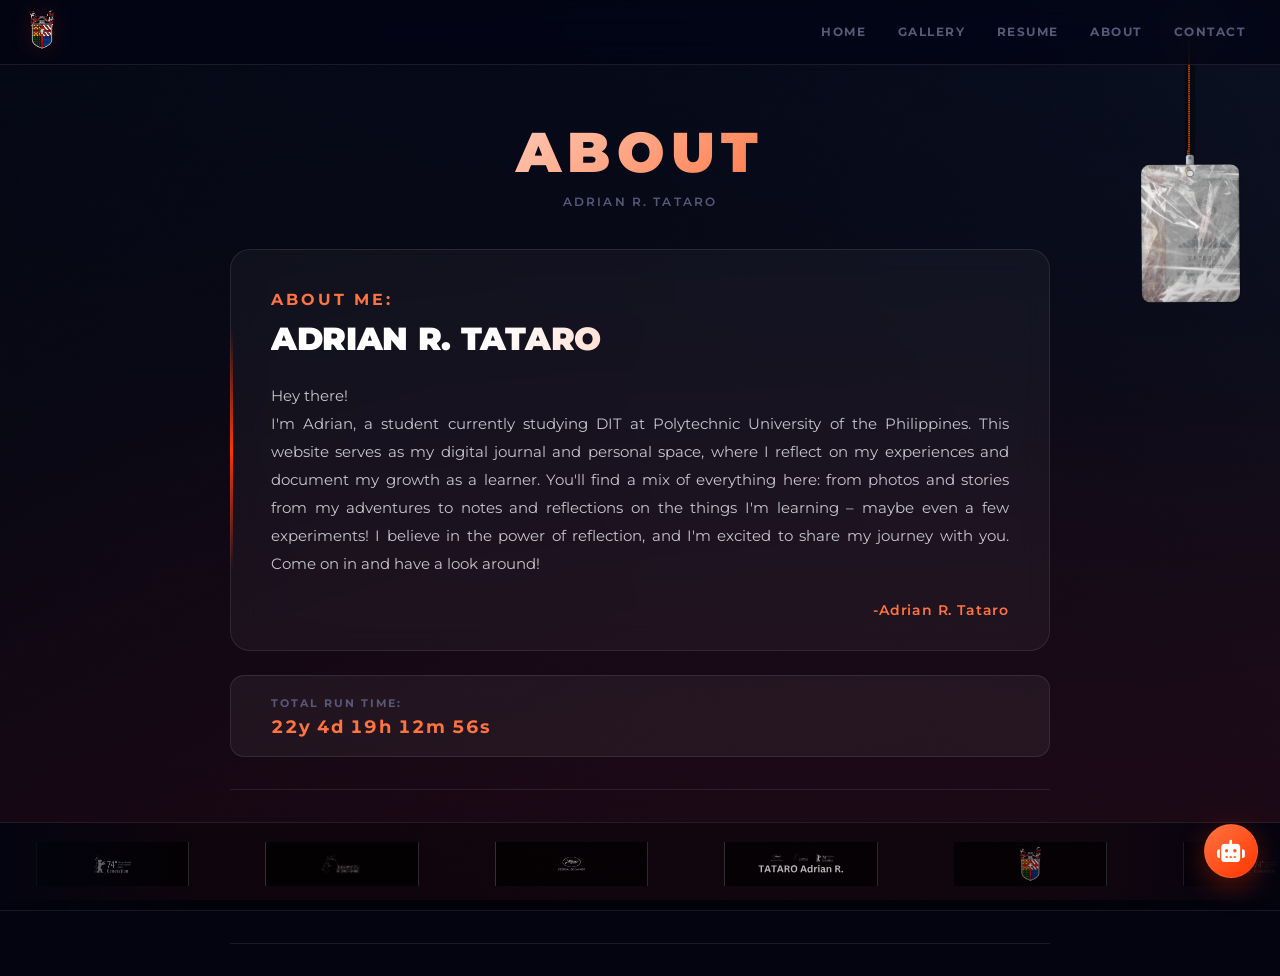
<file: about.html>
<!DOCTYPE html>
<html lang="en">
<head>
    <meta charset="UTF-8">
    <meta name="viewport" content="width=device-width, initial-scale=1.0">
    <title>Adrian R. Tataro</title>
    <link rel="icon" type="image/x-icon" href="assets/logo.svg">
    <link rel="stylesheet" href="about.css">
    <link rel="stylesheet" href="ai-assistant.css">
    <link rel="stylesheet" href="site-enhancements.css">
    <link rel="stylesheet" href="https://cdnjs.cloudflare.com/ajax/libs/font-awesome/6.6.0/css/all.min.css" integrity="sha512-Kc323vGBEqzTmouAECnVceyQqyqdsSiqLQISBL29aUW4U/M7pSPA/gEUZQqv1cwx4OnYxTxve5UMg5GT6L4JJg==" crossorigin="anonymous" referrerpolicy="no-referrer" />
    <link href="https://fonts.googleapis.com/css2?family=Montserrat:wght@400;500&display=swap" rel="stylesheet">
</head>
<body>
    <div id="site-splash" aria-hidden="true">
        <img src="assets/logo.svg" alt="" class="splash-logo">
        <div class="splash-spinner"></div>
        <span class="splash-label">Loading</span>
    </div>

    <div class="banner">
        <div class="navbar">
            <nav>
                <div class="box" id="box1">
                    <a href="https://www.facebook.com/DepedTayoTaytaySeniorHS.342569?mibextid=ZbWKwL">
                        <img src="assets/logo.svg" class="logo" id="box1">
                    </a>
                </div>
                 
                <div class="openMenu"><i class="fa fa-bars"></i></div>
                <ul class="mainMenu">
                    <li><a href="index.html">HOME</a></li>
                    <li><a href="gallery.html">GALLERY</a></li> 
                    <li><a href="resume.html">RESUME</a></li>
                    <li><a href="about.html">ABOUT</a></li>
                    <li><a href="contact.html">CONTACT</a></li>
                    <div class="closeMenu"><i class="fa fa-times"></i></div>
                    <span class="icons">
                        <a href="https://www.facebook.com/share/1AsnCJMEmv/"><i class="fab fa-facebook"></i></a>
                        <a href="https://www.instagram.com/itzzianrt?igsh=MW01MHlsNHFwZWdldg=="><i class="fab fa-instagram"></i></a>
                        <a href="https://bsky.app/profile/ianrem.bsky.social"><i class="fa-brands fa-bluesky"></i></a>
                        <a href="https://10dumplings.carrd.co/"><i class="fa-solid fa-link"></i></a>
                        <a href="https://m.imdb.com/user/ur212800092/?ref_=ext_shr_lnk"><i class="fa-brands fa-imdb"></i></a>
                    </span>
                </ul>
            </nav>
        </div>


 <!-- LANYARD ID CARD - START -->
    <div id="lanyard-float">
        <canvas id="lanyard"></canvas>
    </div>
    <!-- LANYARD ID CARD - END -->




        <div class="content">
            <h1>ABOUT</h1>
            <p>ADRIAN R. TATARO</p>
        </div>
    
        <div class="abouti">
            <h1>ABOUT ME:</h1>
            <h2>ADRIAN R. TATARO</h2>
            <h3>
                Hey there! <br>I'm Adrian, a student currently studying DIT at Polytechnic University of the Philippines. This website serves as my digital journal and personal space, where I reflect on my experiences and document my growth as a learner. You'll find a mix of everything here: from photos and stories from my adventures to notes and reflections on the things I'm learning – maybe even a few experiments! I believe in the power of reflection, and I'm excited to share my journey with you. Come on in and have a look around!
            </h3>
            <h6>-Adrian R. Tataro</h6>    
        </div>

        <!-- Total run time since creation (set start date in data-start) -->
                <div class="runtime">
                        <h4>Total run time:</h4>
                        <p id="runTime" data-start="2004-11-30T00:00:00Z">Calculating...</p>
                        <!-- Inline fallback: compute and display elapsed time immediately in case external JS is delayed or blocked -->
                        <script>
                        (function(){
                            try{
                                const el = document.getElementById('runTime');
                                if(!el) return;
                                // Mark that inline script is managing the runtime so external script won't start another interval
                                window.__runTimeManaged = true;
                                const raw = (el.getAttribute('data-start')||'2020-01-01T00:00:00Z').trim();
                                let start = new Date(raw);
                                if (isNaN(start)) {
                                    if (/^\d{4}-\d{2}$/.test(raw)) start = new Date(raw + '-01T00:00:00Z');
                                    else if (/^\d{4}$/.test(raw)) start = new Date(raw + '-01-01T00:00:00Z');
                                }
                                if (isNaN(start)) return;

                                function computeParts(start, now){
                                    let years = now.getFullYear() - start.getFullYear();
                                    const anniv = new Date(start);
                                    anniv.setFullYear(start.getFullYear() + years);
                                    if (anniv > now) {
                                        years--;
                                        anniv.setFullYear(start.getFullYear() + years);
                                    }
                                    const msSinceAnniv = now - anniv;
                                    const days = Math.floor(msSinceAnniv / (24*3600*1000));
                                    let rem = msSinceAnniv - days * 24*3600*1000;
                                    const hours = Math.floor(rem / (3600*1000)); rem -= hours * 3600*1000;
                                    const minutes = Math.floor(rem / (60*1000)); rem -= minutes * 60*1000;
                                    const seconds = Math.floor(rem / 1000);
                                    return { years, days, hours, minutes, seconds };
                                }

                                function formatParts(p){
                                    const parts = [];
                                    if (p.years) parts.push(p.years + 'y');
                                    if (p.days || p.years) parts.push(p.days + 'd');
                                    parts.push(String(p.hours).padStart(2,'0') + 'h');
                                    parts.push(String(p.minutes).padStart(2,'0') + 'm');
                                    parts.push(String(p.seconds).padStart(2,'0') + 's');
                                    return parts.join(' ');
                                }

                                function tick(){
                                    const now = new Date();
                                    const p = computeParts(start, now);
                                    el.textContent = formatParts(p);
                                }

                                tick();
                                // update every second
                                window.__runTimeInterval = window.__runTimeInterval || setInterval(tick, 1000);
                            }catch(e){/* noop */}
                        })();
                        </script>
        
                </div>
    
        <hr>
    







        <div class="logos">
            <div class="logos-slide">
                <img src="assets/13.svg" alt="Logo 1" />
                <img src="assets/14.svg" alt="Logo 2" />
                <img src="assets/15.svg" alt="Logo 3" />
                <img src="assets/16.svg" alt="Logo 4" />
                <img src="assets/17.svg" alt="Logo 5" />
            </div>
            <div class="logos-slide">
                <img src="assets/13.svg" alt="Logo 1" />
                <img src="assets/14.svg" alt="Logo 2" />
                <img src="assets/15.svg" alt="Logo 3" />
                <img src="assets/16.svg" alt="Logo 4" />
                <img src="assets/17.svg" alt="Logo 5" />
            </div>
        </div>
        <hr>
    </div>

   

    <!-- AIDI Site Assistant - START -->
    <div id="ai-assistant">
        <button id="ai-assistant-toggle" aria-label="Open site assistant">
            <i class="fa-solid fa-robot"></i>
        </button>

        <div id="ai-assistant-popup" aria-label="AI assistant chat" role="dialog" aria-modal="false">
            <div class="ai-assistant-header">
                <span class="ai-assistant-title">AIDI Site Assistant</span>
                <button id="ai-assistant-close" class="ai-assistant-close" aria-label="Close site assistant">&times;</button>
            </div>
            <div class="ai-assistant-body">
                <div id="ai-assistant-response" class="ai-assistant-response"></div>
                <div class="ai-assistant-input-row">
                    <input type="text" id="ai-assistant-input" placeholder="Ask about this site...">
                    <button id="ai-assistant-send">Send</button>
                </div>
                <div class="ai-assistant-hints">
                    <span>Ask about sections, projects, or contact info.</span>
                    <span>© Adrian R. Tataro</span>
                </div>
            </div>
        </div>
    </div>
    <!-- AIDI Site Assistant - END -->

    <button type="button" id="scroll-top-btn" aria-label="Scroll back to top">
        <i class="fa-solid fa-arrow-up" aria-hidden="true"></i>
    </button>

    <style>
      /* Full-viewport fixed overlay — transparent, never blocks clicks
         unless the cursor is actually over the card (toggled by JS).
         z-index 8: scrolls with page via JS opacity trick, sits below
         navbar (9999) and mobile menu drawer (10). */
      #lanyard-float {
        position: fixed;
        inset: 0;
        width: 100vw;
        height: 100vh;
        pointer-events: none;
        z-index: 8;
        overflow: hidden;
      }
      /* Canvas fills the whole container */
      #lanyard-float canvas#lanyard {
        display: block;
        width: 100%;
        height: 100%;
        touch-action: none;
        cursor: default;
        pointer-events: none; /* JS enables this only while card is hovered/dragged */
      }
      #lanyard-float canvas#lanyard.card-hover {
        cursor: grab;
        pointer-events: all;
      }
      #lanyard-float canvas#lanyard.dragging {
        cursor: grabbing;
        pointer-events: all;
      }
      /* Hide the lanyard when mobile menu is open */
      body.menu-open #lanyard-float {
        display: none;
      }
    </style>

    <script>
    (() => {
      const canvas = document.getElementById('lanyard');
      const ctx = canvas.getContext('2d');

      const ID_PHOTO_SRC = 'assets/id.png';
      const STRAP_SRC    = 'assets/lace.png';

      const assets = { idPhoto: null, strap: null };

      function preloadAsset(src, key) {
        if (!src) return;
        const img = new Image();
        img.onload = () => { assets[key] = img; };
        img.onerror = () => { console.warn(`[lanyard] Couldn't load "${src}" for "${key}"`); };
        img.src = src;
      }
      preloadAsset(ID_PHOTO_SRC, 'idPhoto');
      preloadAsset(STRAP_SRC, 'strap');

      // Canvas sizing — full viewport
      let VW, VH, DPR;

      function resize() {
        DPR = Math.min(window.devicePixelRatio || 1, 2);
        VW = window.innerWidth;
        VH = window.innerHeight;
        canvas.width  = VW * DPR;
        canvas.height = VH * DPR;
        canvas.style.width  = VW + 'px';
        canvas.style.height = VH + 'px';
        ctx.setTransform(DPR, 0, 0, DPR, 0, 0);
        if (VW && VH) updateAnchor(); // guard: only after VW/VH are set
      }

      // Physics constants
      const SEGMENTS = 10;
      const SEG_LEN  = 16;
      const GRAVITY  = 1200;
      const DAMPING  = 0.985;
      const CONSTRAINT_ITERS = 8;
      const CARD_W = 120;
      const CARD_H = 168;
      const scale  = 0.82;

      // Anchor position — right side of navbar, adjusted for scroll.
      // The strap appears to hang from the navbar's right edge.
      const ANCHOR_RIGHT_OFFSET = 90; // px from right edge of viewport
      const NAVBAR_H = 64;            // matches about.css nav height
      const anchor = { x: 0, y: 0 };

      function updateAnchor() {
        anchor.x = VW - ANCHOR_RIGHT_OFFSET;
        // When page is scrolled past navbar, move anchor off-screen top
        // so the whole rig disappears naturally.
        anchor.y = NAVBAR_H / 2 - window.scrollY;
      }

      window.addEventListener('scroll', updateAnchor, { passive: true });
      window.addEventListener('resize', () => { resize(); resetRig(); });

      let points = [];
      function resetRig() {
        updateAnchor();
        points = [];
        for (let i = 0; i <= SEGMENTS; i++) {
          const y = anchor.y + i * SEG_LEN * scale;
          points.push({ x: anchor.x, y, oldX: anchor.x, oldY: y, pinned: i === 0 });
        }
      }

      const card = { angle: 0, angVel: 0, angAccel: 0, swayPhase: Math.random() * Math.PI * 2 };

      let dragging = false, dragOffsetX = 0, dragOffsetY = 0;
      let pointer = { x: 0, y: 0 }, lastPointer = { x: 0, y: 0 }, pointerVel = { x: 0, y: 0 };

      function getCardCenter() {
        const tip = points[points.length - 1];
        const halfH = (CARD_H * scale) / 2;
        return { x: tip.x + Math.sin(card.angle) * halfH, y: tip.y + Math.cos(card.angle) * halfH };
      }
      function hitTestCard(px, py) {
        const c = getCardCenter();
        const cos = Math.cos(-card.angle), sin = Math.sin(-card.angle);
        const dx = px - c.x, dy = py - c.y;
        const localX = dx * cos - dy * sin, localY = dx * sin + dy * cos;
        const hw = (CARD_W * scale) / 2, hh = (CARD_H * scale) / 2;
        return Math.abs(localX) <= hw && Math.abs(localY) <= hh;
      }
      function setPointer(clientX, clientY) {
        // Canvas fills the full viewport so client coords == canvas coords
        pointer.x = clientX;
        pointer.y = clientY;
      }
      function onDown(clientX, clientY) {
        setPointer(clientX, clientY);
        if (hitTestCard(pointer.x, pointer.y)) {
          dragging = true;
          const tip = points[points.length - 1];
          dragOffsetX = pointer.x - tip.x;
          dragOffsetY = pointer.y - tip.y;
          canvas.classList.add('dragging');
          lastPointer.x = pointer.x; lastPointer.y = pointer.y;
        }
      }
      function onMove(clientX, clientY) {
        lastPointer.x = pointer.x; lastPointer.y = pointer.y;
        setPointer(clientX, clientY);
        pointerVel.x = pointer.x - lastPointer.x;
        pointerVel.y = pointer.y - lastPointer.y;
      }
      function onUp() {
        if (dragging) {
          dragging = false;
          canvas.classList.remove('dragging');
          const tip = points[points.length - 1];
          tip.oldX = tip.x - pointerVel.x * 0.9;
          tip.oldY = tip.y - pointerVel.y * 0.9;
        }
      }

      canvas.addEventListener('mousedown', (e) => onDown(e.clientX, e.clientY));
      window.addEventListener('mousemove', (e) => onMove(e.clientX, e.clientY));
      window.addEventListener('mouseup', onUp);
      canvas.addEventListener('touchstart', (e) => {
        const t = e.touches[0]; onDown(t.clientX, t.clientY);
        if (dragging) e.preventDefault();
      }, { passive: false });
      window.addEventListener('touchmove', (e) => {
        const t = e.touches[0]; onMove(t.clientX, t.clientY);
        if (dragging) e.preventDefault();
      }, { passive: false });
      window.addEventListener('touchend', onUp);
      // Smart pointer-events: only "catch" events when hovering the card
      window.addEventListener('mousemove', (e) => {
        if (dragging) return;
        const over = hitTestCard(e.clientX, e.clientY);
        canvas.classList.toggle('card-hover', over);
      });

      // Hide lanyard when mobile menu opens (script.js adds .is-open)
      const mainMenu = document.querySelector('.mainMenu');
      if (mainMenu) {
        const menuObserver = new MutationObserver(() => {
          document.body.classList.toggle('menu-open', mainMenu.classList.contains('is-open'));
        });
        menuObserver.observe(mainMenu, { attributes: true, attributeFilter: ['class'] });
      }

      // Physics
      function stepRope(dt) {
        for (let i = 0; i < points.length; i++) {
          const p = points[i];
          if (p.pinned) { p.x = anchor.x; p.y = anchor.y; continue; }
          const vx = (p.x - p.oldX) * DAMPING;
          const vy = (p.y - p.oldY) * DAMPING;
          const nx = p.x + vx, ny = p.y + vy + GRAVITY * dt * dt;
          p.oldX = p.x; p.oldY = p.y; p.x = nx; p.y = ny;
        }
        if (dragging) {
          const tip = points[points.length - 1];
          tip.oldX = tip.x; tip.oldY = tip.y;
          tip.x = pointer.x - dragOffsetX; tip.y = pointer.y - dragOffsetY;
        }
        const restLen = SEG_LEN * scale;
        for (let iter = 0; iter < CONSTRAINT_ITERS; iter++) {
          for (let i = 0; i < points.length - 1; i++) {
            const a = points[i], b = points[i + 1];
            const dx = b.x - a.x, dy = b.y - a.y;
            const dist = Math.sqrt(dx * dx + dy * dy) || 0.0001;
            const diff = (dist - restLen) / dist;
            const bIsTip = i + 1 === points.length - 1;
            const bFree = !(bIsTip && dragging);
            if (a.pinned && bFree) { b.x -= dx * diff; b.y -= dy * diff; }
            else if (!a.pinned && bIsTip && dragging) { a.x += dx * diff; a.y += dy * diff; }
            else if (!a.pinned && bFree) {
              a.x += dx * diff * 0.5; a.y += dy * diff * 0.5;
              b.x -= dx * diff * 0.5; b.y -= dy * diff * 0.5;
            }
          }
          points[0].x = anchor.x; points[0].y = anchor.y;
        }
      }

      function stepCard(dt) {
        const tip = points[points.length - 1], prevTip = points[points.length - 2];
        let targetAngle = Math.atan2(tip.x - prevTip.x, tip.y - prevTip.y);
        if (!dragging) { card.swayPhase += dt * 0.6; targetAngle += Math.sin(card.swayPhase) * 0.02; }
        else { targetAngle += pointerVel.x * 0.01; }
        const k = 90, d = 10;
        let diff = targetAngle - card.angle;
        while (diff > Math.PI) diff -= Math.PI * 2;
        while (diff < -Math.PI) diff += Math.PI * 2;
        card.angAccel = k * diff - d * card.angVel;
        card.angVel += card.angAccel * dt;
        card.angle += card.angVel * dt;
      }

      function catmullRomPoint(p0, p1, p2, p3, t) {
        const t2 = t * t, t3 = t2 * t;
        const x = 0.5 * ((2 * p1.x) + (-p0.x + p2.x) * t + (2 * p0.x - 5 * p1.x + 4 * p2.x - p3.x) * t2 + (-p0.x + 3 * p1.x - 3 * p2.x + p3.x) * t3);
        const y = 0.5 * ((2 * p1.y) + (-p0.y + p2.y) * t + (2 * p0.y - 5 * p1.y + 4 * p2.y - p3.y) * t2 + (-p0.y + 3 * p1.y - 3 * p2.y + p3.y) * t3);
        return { x, y };
      }
      function smoothRopePath() {
        const pts = points, out = [], STEPS = 6;
        for (let i = 0; i < pts.length - 1; i++) {
          const p0 = pts[Math.max(0, i - 1)], p1 = pts[i];
          const p2 = pts[i + 1], p3 = pts[Math.min(pts.length - 1, i + 2)];
          for (let s = 0; s < STEPS; s++) out.push(catmullRomPoint(p0, p1, p2, p3, s / STEPS));
        }
        out.push(pts[pts.length - 1]);
        return out;
      }

      function drawBand() {
        const path = smoothRopePath();
        const bandWidth = 10 * scale;
        ctx.save();
        ctx.lineJoin = 'round'; ctx.lineCap = 'round';
        ctx.beginPath();
        ctx.moveTo(path[0].x, path[0].y + 2);
        for (let i = 1; i < path.length; i++) ctx.lineTo(path[i].x, path[i].y + 2);
        ctx.strokeStyle = 'rgba(0,0,0,0.35)'; ctx.lineWidth = bandWidth + 2; ctx.stroke();

        if (assets.strap) {
          ctx.save();
          ctx.beginPath();
          ctx.moveTo(path[0].x, path[0].y);
          for (let i = 1; i < path.length; i++) ctx.lineTo(path[i].x, path[i].y);
          ctx.lineWidth = bandWidth;
          ctx.strokeStyle = 'rgba(0,0,0,0)';
          ctx.stroke();
          // Draw lace.png segment by segment along the rope
          for (let i = 0; i < path.length - 1; i++) {
            const a = path[i], b = path[i + 1];
            const dx = b.x - a.x, dy = b.y - a.y;
            const len = Math.sqrt(dx * dx + dy * dy);
            const angle = Math.atan2(dy, dx);
            ctx.save();
            ctx.translate(a.x, a.y);
            ctx.rotate(angle);
            ctx.drawImage(assets.strap, -bandWidth / 2, 0, bandWidth, len);
            ctx.restore();
          }
          ctx.restore();
        }
        if (!assets.strap) {
        const grad = ctx.createLinearGradient(0, 0, VW, 0);
        grad.addColorStop(0, '#e85a3f'); grad.addColorStop(0.5, '#d6442e'); grad.addColorStop(1, '#b8331f');
        ctx.beginPath();
        ctx.moveTo(path[0].x, path[0].y);
        for (let i = 1; i < path.length; i++) ctx.lineTo(path[i].x, path[i].y);
        ctx.strokeStyle = grad; ctx.lineWidth = bandWidth; ctx.stroke();
        }
        if (!assets.strap) {
        ctx.beginPath();
        ctx.moveTo(path[0].x, path[0].y);
        for (let i = 1; i < path.length; i++) ctx.lineTo(path[i].x, path[i].y);
        ctx.strokeStyle = 'rgba(255,255,255,0.18)'; ctx.lineWidth = 1.5; ctx.setLineDash([4, 5]); ctx.stroke(); ctx.setLineDash([]);
        }
        ctx.restore();
      }

      function drawClip(x, y, angle) {
        ctx.save();
        ctx.translate(x, y); ctx.rotate(angle);
        const w = 10 * scale, h = 18 * scale;
        const g = ctx.createLinearGradient(-w / 2, 0, w / 2, 0);
        g.addColorStop(0, '#dfe2e6'); g.addColorStop(0.5, '#9a9fa7'); g.addColorStop(1, '#6b6f76');
        ctx.beginPath(); ctx.roundRect(-w / 2, -h / 2, w, h, 3 * scale);
        ctx.fillStyle = g; ctx.fill();
        ctx.strokeStyle = 'rgba(0,0,0,0.25)'; ctx.lineWidth = 1; ctx.stroke();
        ctx.beginPath(); ctx.arc(0, -h * 0.28, 2 * scale, 0, Math.PI * 2);
        ctx.fillStyle = 'rgba(0,0,0,0.3)'; ctx.fill();
        ctx.restore();
      }

      function drawImageCover(img, dx, dy, dw, dh) {
        const imgRatio = img.width / img.height, boxRatio = dw / dh;
        let sx, sy, sw, sh;
        if (imgRatio > boxRatio) { sh = img.height; sw = sh * boxRatio; sx = (img.width - sw) / 2; sy = 0; }
        else { sw = img.width; sh = sw / boxRatio; sx = 0; sy = (img.height - sh) / 2; }
        ctx.drawImage(img, sx, sy, sw, sh, dx, dy, dw, dh);
      }

      function drawCard() {
        const tip = points[points.length - 1];
        const cw = CARD_W * scale, ch = CARD_H * scale;
        const radius = 11 * scale;
        ctx.save();
        ctx.translate(tip.x, tip.y);
        ctx.rotate(card.angle);
        ctx.save();
        ctx.shadowColor = 'rgba(0,0,0,0.5)'; ctx.shadowBlur = 18 * scale; ctx.shadowOffsetY = 8 * scale;
        ctx.beginPath(); ctx.roundRect(-cw / 2, 0, cw, ch, radius);
        ctx.fillStyle = 'rgba(0,0,0,0.001)'; ctx.fill();
        ctx.restore();
        ctx.save();
        ctx.beginPath(); ctx.roundRect(-cw / 2, 0, cw, ch, radius); ctx.clip();

        if (assets.idPhoto) {
          drawImageCover(assets.idPhoto, -cw / 2, 0, cw, ch);
          const sheen = ctx.createLinearGradient(-cw / 2, 0, cw / 2, ch * 0.5);
          sheen.addColorStop(0, 'rgba(255,255,255,0.22)'); sheen.addColorStop(0.35, 'rgba(255,255,255,0.04)');
          sheen.addColorStop(0.6, 'rgba(0,0,0,0)'); sheen.addColorStop(1, 'rgba(0,0,0,0.10)');
          ctx.fillStyle = sheen; ctx.fillRect(-cw / 2, 0, cw, ch);
          const vignette = ctx.createRadialGradient(0, ch * 0.45, ch * 0.15, 0, ch * 0.45, ch * 0.75);
          vignette.addColorStop(0, 'rgba(0,0,0,0)'); vignette.addColorStop(1, 'rgba(0,0,0,0.16)');
          ctx.fillStyle = vignette; ctx.fillRect(-cw / 2, 0, cw, ch);
        } else {
          const cardGrad = ctx.createLinearGradient(-cw / 2, 0, cw / 2, ch);
          cardGrad.addColorStop(0, '#fbf9f4'); cardGrad.addColorStop(1, '#e9e5da');
          ctx.fillStyle = cardGrad; ctx.fillRect(-cw / 2, 0, cw, ch);
          ctx.fillStyle = '#1c1a17'; ctx.fillRect(-cw / 2, 22 * scale, cw, 34 * scale);
          ctx.fillStyle = '#f4f1ea'; ctx.font = `700 ${9 * scale}px -apple-system, sans-serif`;
          ctx.textAlign = 'center'; ctx.textBaseline = 'middle'; ctx.letterSpacing = `${1.2 * scale}px`;
          ctx.fillText('ACCESS PASS', 0, 39 * scale);
          const avatarY = 80 * scale, avatarR = 26 * scale;
          ctx.beginPath(); ctx.arc(0, avatarY, avatarR, 0, Math.PI * 2);
          const avGrad = ctx.createLinearGradient(0, avatarY - avatarR, 0, avatarY + avatarR);
          avGrad.addColorStop(0, '#d6442e'); avGrad.addColorStop(1, '#9c2e1c');
          ctx.fillStyle = avGrad; ctx.fill();
          ctx.fillStyle = 'rgba(255,255,255,0.92)'; ctx.font = `700 ${18 * scale}px -apple-system, sans-serif`;
          ctx.fillText('AR', 0, avatarY + 1);
          ctx.fillStyle = '#1c1a17'; ctx.font = `600 ${11 * scale}px -apple-system, sans-serif`; ctx.letterSpacing = '0px';
          ctx.fillText('Adrian R. Tataro', 0, 118 * scale);
          ctx.fillStyle = '#6f6a60'; ctx.font = `500 ${8.5 * scale}px -apple-system, sans-serif`;
          ctx.fillText('DIT Student • PUP', 0, 132 * scale);
          const bx = -cw / 2 + 11 * scale, bw2 = cw - 22 * scale, by = ch - 22 * scale;
          let cx2 = bx; ctx.fillStyle = '#1c1a17';
          let seed = 7;
          function rnd() { seed = (seed * 9301 + 49297) % 233280; return seed / 233280; }
          while (cx2 < bx + bw2) {
            const barW = 1 + rnd() * 2.4;
            if (rnd() > 0.4) ctx.fillRect(cx2, by, barW * scale, 11 * scale);
            cx2 += (barW + 1) * scale;
          }
        }
        ctx.restore();

        ctx.beginPath(); ctx.roundRect(-cw / 2, 0, cw, ch, radius);
        ctx.strokeStyle = assets.idPhoto ? 'rgba(0,0,0,0.18)' : '#c9c4b6'; ctx.lineWidth = 1.5; ctx.stroke();
        ctx.beginPath(); ctx.arc(0, 11 * scale, 4 * scale, 0, Math.PI * 2);
        ctx.fillStyle = assets.idPhoto ? 'rgba(255,255,255,0.55)' : 'rgba(0,0,0,0.12)'; ctx.fill();
        ctx.beginPath(); ctx.arc(0, 11 * scale, 4 * scale, 0, Math.PI * 2);
        ctx.strokeStyle = 'rgba(0,0,0,0.35)'; ctx.lineWidth = 1; ctx.stroke();
        ctx.restore();
      }

      // Anchor bracket rendered at top of panel
      function drawAnchor() {
        ctx.save();
        ctx.beginPath();
        ctx.roundRect(anchor.x - 18 * scale, anchor.y - 8 * scale, 36 * scale, 13 * scale, 3 * scale);
        const ag = ctx.createLinearGradient(anchor.x - 18 * scale, 0, anchor.x + 18 * scale, 0);
        ag.addColorStop(0, '#3a3a3a'); ag.addColorStop(0.5, '#5c5c5c'); ag.addColorStop(1, '#2a2a2a');
        ctx.fillStyle = ag; ctx.fill();
        ctx.restore();
      }

      resize();
      resetRig();

      let lastT = performance.now();
      function loop(now) {
        let dt = Math.min((now - lastT) / 1000, 1 / 30);
        lastT = now;
        const subDt = dt / 2;
        stepRope(subDt); stepRope(subDt);
        stepCard(dt);

        // Clear with full transparency — no background drawn
        ctx.clearRect(0, 0, VW, VH);

        // If scrolled so anchor is off-screen, skip drawing entirely
        if (anchor.y < -CARD_H * scale - SEGMENTS * SEG_LEN * scale) {
          requestAnimationFrame(loop);
          return;
        }

        drawAnchor();
        drawBand();

        const tip = points[points.length - 1];
        const prevTip = points[points.length - 2];
        const clipAngle = Math.atan2(tip.x - prevTip.x, tip.y - prevTip.y);
        drawClip(tip.x, tip.y - 3 * scale, clipAngle);
        drawCard();

        requestAnimationFrame(loop);
      }
      requestAnimationFrame(loop);
    })();
    </script>

    <script src="https://js.puter.com/v2/"></script>
    <script src="./script.js"></script>
    <script src="./ai-assistant.js"></script>
    <script src="./site-enhancements.js"></script>
</body>
</html>
</file>
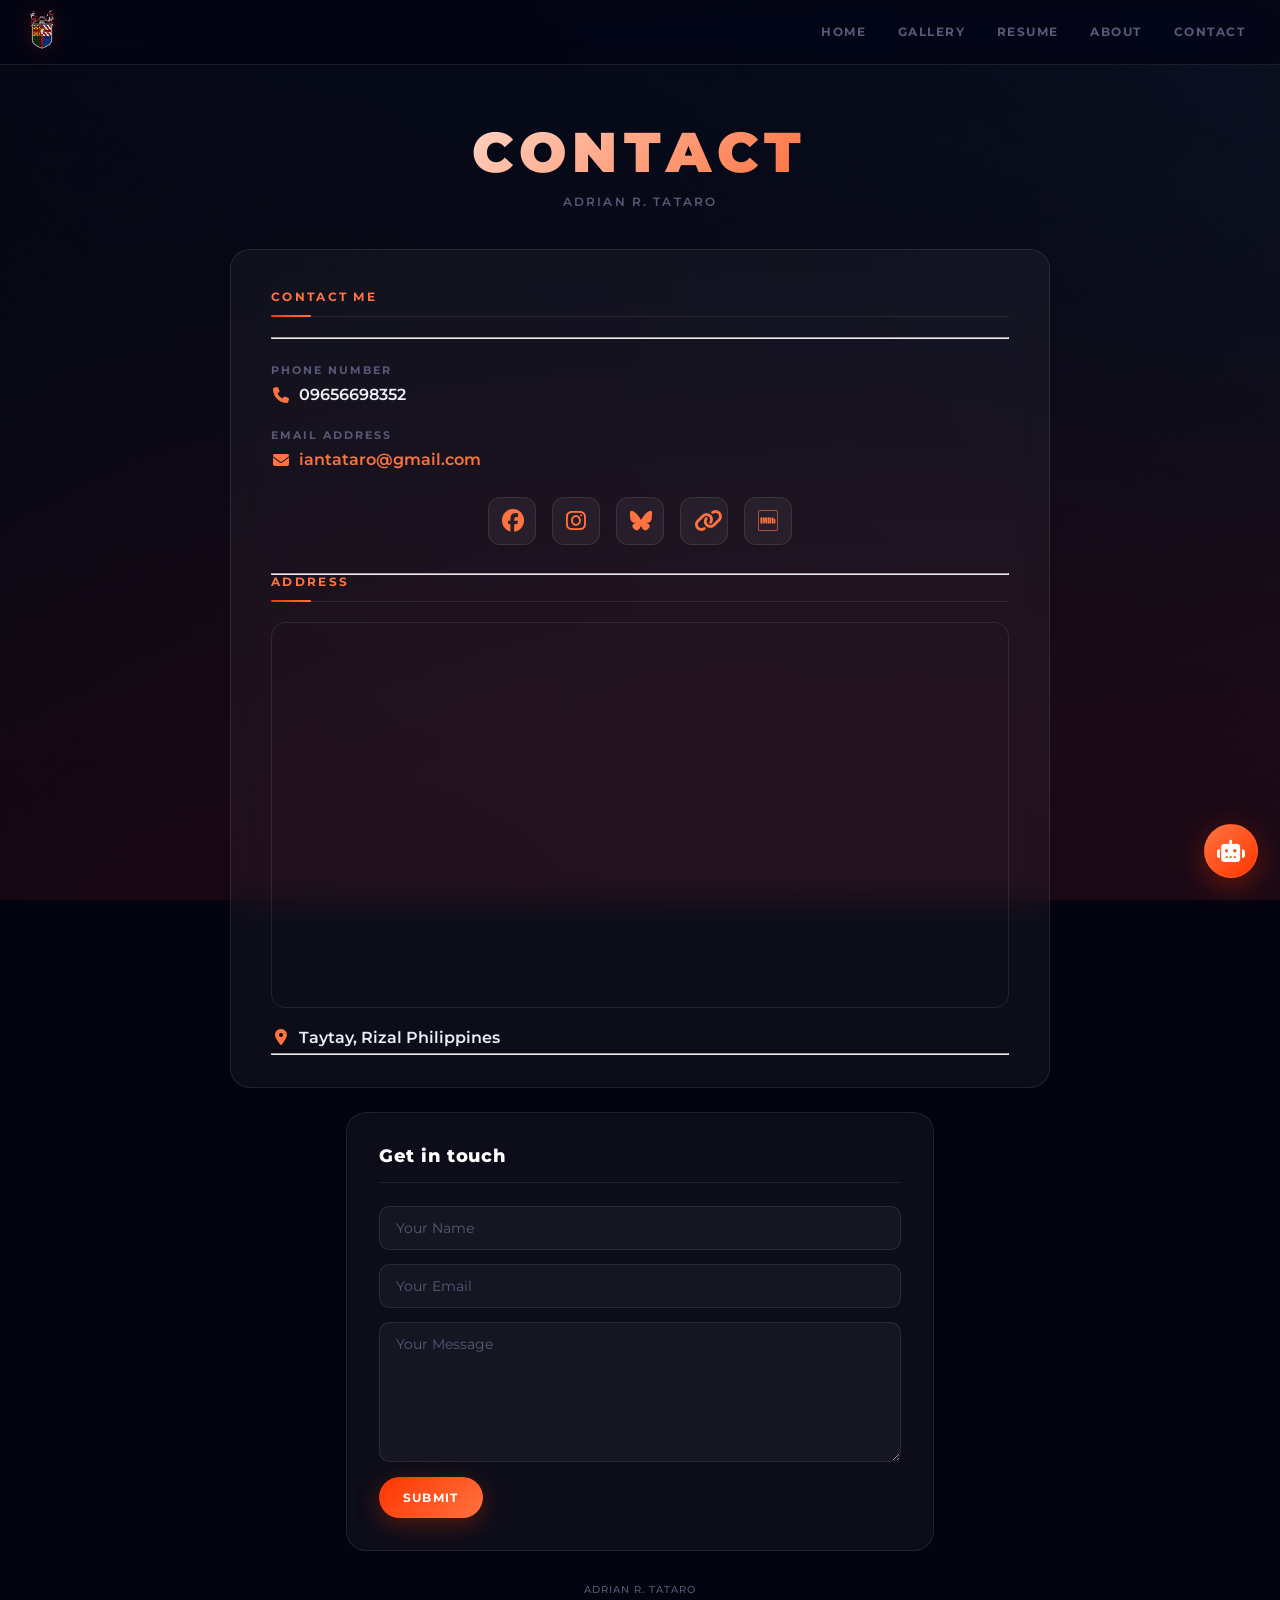
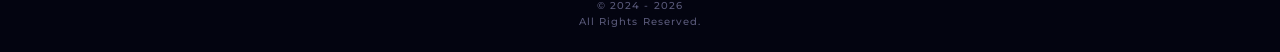
<file: contact.html>
<!DOCTYPE html>
<html lang="en">
<head>
    <meta charset="UTF-8">
    <meta name="viewport" content="width=device-width, initial-scale=1.0">
    <title>Adrian R. Tataro - Contact</title>
    <link rel="icon" type="image/x-icon" href="assets/logo.svg">
    <link rel="stylesheet" href="contact.css">
    <link rel="stylesheet" href="ai-assistant.css">
    <link rel="stylesheet" href="site-enhancements.css">
    <link rel="stylesheet" href="https://cdnjs.cloudflare.com/ajax/libs/font-awesome/6.6.0/css/all.min.css" integrity="sha512-Kc323vGBEqzTmouAECnVceyQqyqdsSiqLQISBL29aUW4U/M7pSPA/gEUZQqv1cwx4OnYxTxve5UMg5GT6L4JJg==" crossorigin="anonymous" referrerpolicy="no-referrer" />
    <link href="https://fonts.googleapis.com/css2?family=Montserrat:wght@400;500&display=swap" rel="stylesheet">
</head>
<body>
    <div id="site-splash" aria-hidden="true">
        <img src="assets/logo.svg" alt="" class="splash-logo">
        <div class="splash-spinner"></div>
        <span class="splash-label">Loading</span>
    </div>

    <div class="banner">
        <div class="navbar">
            <nav>
                <div class="box" id="box1">
                    <a href="https://www.facebook.com/share/1AsnCJMEmv/">
                        <img src="assets/logo.svg" class="logo" id="box1" alt="Logo">
                    </a>
                </div>
                
                <div class="openMenu"><i class="fa fa-bars"></i></div>
                <ul class="mainMenu">
                    <li><a href="index.html">HOME</a></li>
                    <li><a href="gallery.html">GALLERY</a></li>
                    <li><a href="resume.html">RESUME</a></li>
                    <li><a href="about.html">ABOUT</a></li>
                    <li><a href="contact.html">CONTACT</a></li>
                    <div class="closeMenu"><i class="fa fa-times"></i></div>
                    <span class="icons">
                        <a href="https://www.facebook.com/share/1AsnCJMEmv/"><i class="fab fa-facebook"></i></a>
                        <a href="https://www.instagram.com/itzzianrt?igsh=MW01MHlsNHFwZWdldg=="><i class="fab fa-instagram"></i></a>
                        <a href="https://bsky.app/profile/ianrem.bsky.social"><i class="fa-brands fa-bluesky"></i></a>
                        <a href="https://10dumplings.carrd.co/"><i class="fa-solid fa-link"></i></a>
                        <a href="https://m.imdb.com/user/ur212800092/?ref_=ext_shr_lnk"><i class="fa-brands fa-imdb"></i></a>
                    </span>
                </ul>
            </nav>
        </div>

        <div class="content">
            <h1>CONTACT</h1>
            <p>ADRIAN R. TATARO</p>
        </div>
    
        <div class="cont">
            <h2>CONTACT ME</h2>
            <hr>
            <h3>Phone Number</h3>
            <h4><i class="fa-solid fa-phone"></i>09656698352</h4>
            <h3>Email Address</h3>
            <p><i class="fa-solid fa-envelope"></i><a href="mailto:iantataro@gmail.com">iantataro@gmail.com</a></p>
            <div class="social-icons">
                <a href="https://www.facebook.com/share/1AsnCJMEmv/"><i class="fab fa-facebook"></i></a>
                <a href="https://www.instagram.com/itzzianrt?igsh=MW01MHlsNHFwZWdldg=="><i class="fab fa-instagram"></i></a>
                <a href="https://bsky.app/profile/ianrem.bsky.social"><i class="fa-brands fa-bluesky"></i></a>
                <a href="https://10dumplings.carrd.co/"><i class="fa-solid fa-link"></i></a>
                <a href="https://m.imdb.com/user/ur212800092/?ref_=ext_shr_lnk"><i class="fa-brands fa-imdb"></i></a>
            </div>
            <hr>
            <h2>ADDRESS</h2>
            <div class="map-container">
                <iframe src="https://www.google.com/maps/embed?pb=!1m18!1m12!1m3!1d61788.8644535765!2d121.09611765033813!3d14.55319654739303!2m3!1f0!2f0!3f0!3m2!1i1024!2i768!4f13.1!3m3!1m2!1s0x3397c71b30c82813%3A0xf5e02302ae65c580!2sTaytay%2C%201920%20Rizal!5e0!3m2!1sen!2sph!4v1735997562665!5m2!1sen!2sph" width="600" height="450" style="border:0;" allowfullscreen="" loading="lazy" referrerpolicy="no-referrer-when-downgrade"></iframe>
            </div>
            <p><i class="fa-solid fa-location-dot"></i>Taytay, Rizal Philippines</p>
            <hr>
        </div>



        <div class="contact-container">
            <form action="https://api.web3forms.com/submit" method="POST" class="contact-form">
                <div class="contact-form-title">
                    <h2>Get in touch</h2>
                    <hr>
                </div>
                <input type="hidden" name="access_key" value="8d91cba2-417b-4fae-9b63-9ba6b6ac8b31">
                <input type="text" name="name" placeholder="Your Name" class="contact-inputs" required>
                <input type="email" name="email" placeholder="Your Email" class="contact-inputs" required>
                <textarea name="message" placeholder="Your Message" class="contact-inputs" required></textarea>         
                <button type="submit">Submit</button>
            </form>
        </div>
        


        <div class="kk">
            <h2>ADRIAN R. TATARO</h2>
            <p>© 2024 - <span id="year"></span></p>
            <p>All Rights Reserved.</p>
            <!-- Inline scheduled fallback: set copyright year immediately and auto-update at each new year -->
            <script>
            (function(){
                try{
                    const el = document.getElementById('year');
                    if(!el) return;
                    const setYear = () => { el.textContent = new Date().getFullYear(); };
                    setYear();
                    const MAX_TIMEOUT = 2147483647;
                    function scheduleNext(){
                        const now = new Date();
                        const nextJan1 = new Date(now.getFullYear()+1,0,1,0,0,0,0);
                        let ms = nextJan1 - now;
                        if (ms <= 0) { setYear(); ms = 1000; }
                        if (ms > MAX_TIMEOUT) setTimeout(scheduleNext, MAX_TIMEOUT);
                        else setTimeout(()=>{ setYear(); scheduleNext(); }, ms);
                    }
                    scheduleNext();
                }catch(e){/* noop */}
            })();
            </script>
        </div>
    </div>

    <script src="./script.js"></script>

    <!-- AIDI Site Assistant - START -->
    <div id="ai-assistant">
        <button id="ai-assistant-toggle" aria-label="Open site assistant">
            <i class="fa-solid fa-robot"></i>
        </button>

        <div id="ai-assistant-popup" aria-label="AI assistant chat" role="dialog" aria-modal="false">
            <div class="ai-assistant-header">
                <span class="ai-assistant-title">AIDI Site Assistant</span>
                <button id="ai-assistant-close" class="ai-assistant-close" aria-label="Close site assistant">&times;</button>
            </div>
            <div class="ai-assistant-body">
                <div id="ai-assistant-response" class="ai-assistant-response"></div>
                <div class="ai-assistant-input-row">
                    <input type="text" id="ai-assistant-input" placeholder="Ask about this site...">
                    <button id="ai-assistant-send">Send</button>
                </div>
                <div class="ai-assistant-hints">
                    <span>Ask about sections, projects, or contact info.</span>
                    <span>© Adrian R. Tataro</span>
                </div>
            </div>
        </div>
    </div>
    <!-- AIDI Site Assistant - END -->

    <button type="button" id="scroll-top-btn" aria-label="Scroll back to top">
        <i class="fa-solid fa-arrow-up" aria-hidden="true"></i>
    </button>

    <script src="https://js.puter.com/v2/"></script>
    <script src="./ai-assistant.js"></script>
    <script src="./site-enhancements.js"></script>
</body>
</html>
</file>
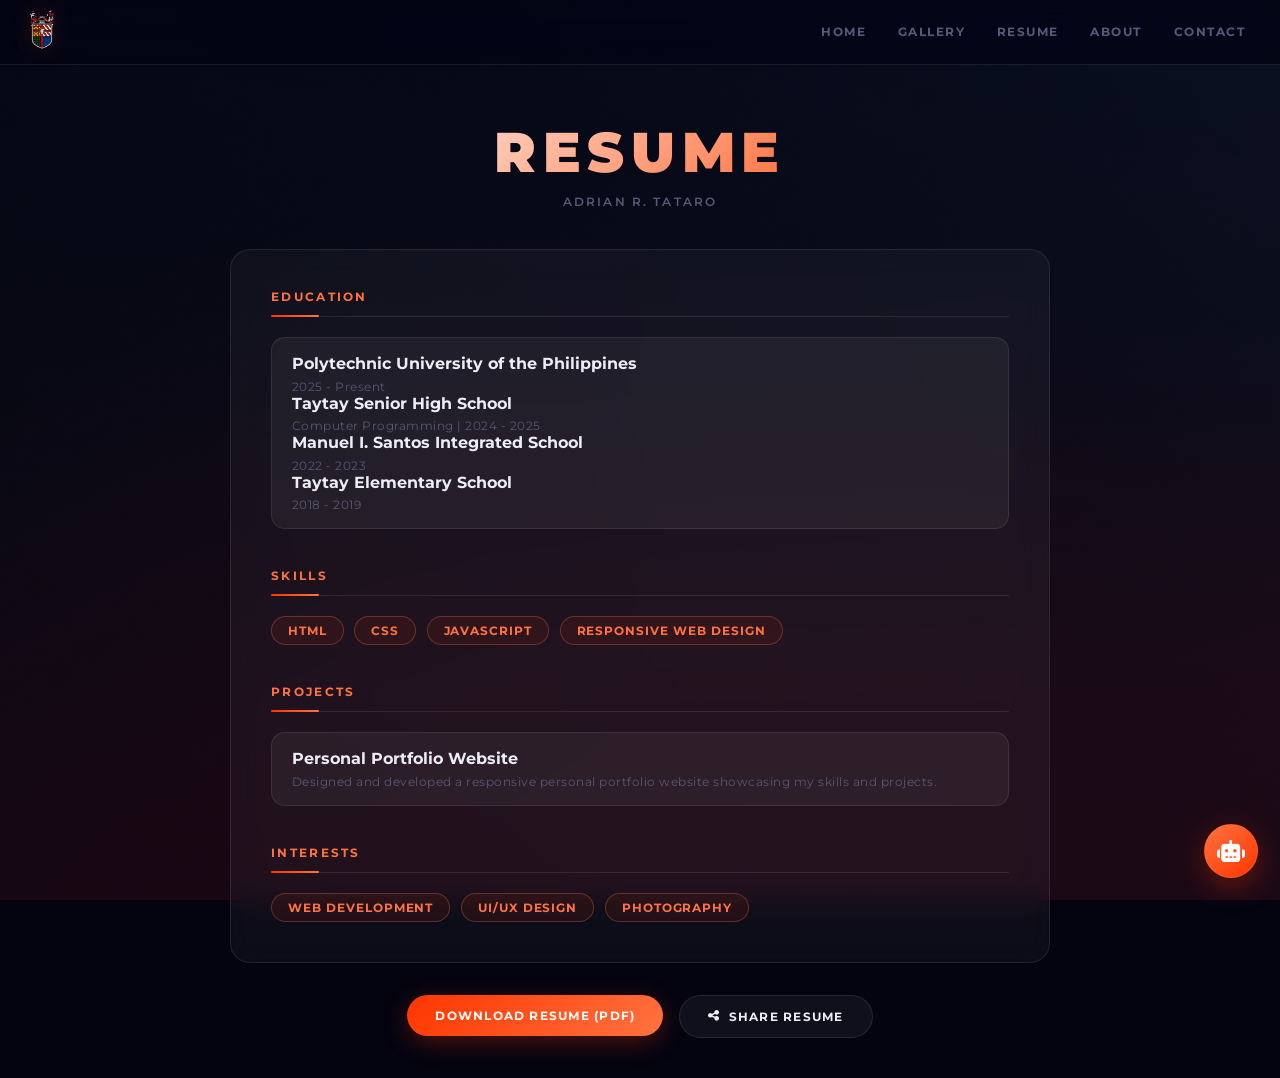
<file: resume.html>
<!DOCTYPE html>
<html lang="en">
<head>
    <meta charset="UTF-8">
    <meta name="viewport" content="width=device-width, initial-scale=1.0">
    <title>Adrian R. Tataro - Resume</title>
    <link rel="icon" type="image/x-icon" href="assets/logo.svg">
    <link rel="stylesheet" href="resume.css">
    <link rel="stylesheet" href="ai-assistant.css">
    <link rel="stylesheet" href="site-enhancements.css">
    <link rel="stylesheet" href="https://cdnjs.cloudflare.com/ajax/libs/font-awesome/6.6.0/css/all.min.css" integrity="sha512-Kc323vGBEqzTmouAECnVceyQqyqdsSiqLQISBL29aUW4U/M7pSPA/gEUZQqv1cwx4OnYxTxve5UMg5GT6L4JJg==" crossorigin="anonymous" referrerpolicy="no-referrer" />
    <link href="https://fonts.googleapis.com/css2?family=Montserrat:wght@400;500&display=swap" rel="stylesheet">
</head>
<body>
    <div id="site-splash" aria-hidden="true">
        <img src="assets/logo.svg" alt="" class="splash-logo">
        <div class="splash-spinner"></div>
        <span class="splash-label">Loading</span>
    </div>

    <div class="banner">
        <div class="navbar">
            <nav>
                <div class="box" id="box1">
                    <a href="https://www.facebook.com/share/1AsnCJMEmv/">
                        <img src="assets/logo.svg" class="logo" id="box1" alt="Logo">
                    </a>
                </div>
                
                <div class="openMenu"><i class="fa fa-bars"></i></div>
                <ul class="mainMenu">
                    <li><a href="index.html">HOME</a></li>
                    <li><a href="gallery.html">GALLERY</a></li>
                    <li><a href="resume.html">RESUME</a></li>
                    <li><a href="about.html">ABOUT</a></li>
                    <li><a href="contact.html">CONTACT</a></li>
                    <div class="closeMenu"><i class="fa fa-times"></i></div>
                    <span class="icons">
                        <a href="https://www.facebook.com/share/1AsnCJMEmv/"><i class="fab fa-facebook"></i></a>
                        <a href="https://www.instagram.com/itzzianrt?igsh=MW01MHlsNHFwZWdldg=="><i class="fab fa-instagram"></i></a>
                        <a href="https://bsky.app/profile/ianrem.bsky.social"><i class="fa-brands fa-bluesky"></i></a>
                        <a href="https://10dumplings.carrd.co/"><i class="fa-solid fa-link"></i></a>
                        <a href="https://m.imdb.com/user/ur212800092/?ref_=ext_shr_lnk"><i class="fa-brands fa-imdb"></i></a>
                    </span>
                </ul>
            </nav>
        </div>

        <div class="content">
            <h1>RESUME</h1>
            <p>ADRIAN R. TATARO</p>
        </div>
    
        <div class="resume-container">
            <section class="resume-section">
                <h2>Education</h2>
                <div class="resume-item">
                    <h3>Polytechnic University of the Philippines</h3>
                    <p>2025 - Present</p>
        
                    <h3>Taytay Senior High School</h3>
                    <p>Computer Programming | 2024 - 2025</p>
                 
               

                    <h3>Manuel I. Santos Integrated School</h3>
                    <p> 2022 - 2023</p>

                    <h3>Taytay Elementary School</h3>
                    <p>2018 - 2019</p>
                </div>
                <!-- Add more education items as needed -->
            </section>

            <section class="resume-section">
                <h2>Skills</h2>
                <ul class="skills-list">
                    <li>HTML</li>
                    <li>CSS</li>
                    <li>JavaScript</li>
                    <li>Responsive Web Design</li>
                    <!-- Add more skills as needed -->
                </ul>
            </section>

            <section class="resume-section">
                <h2>Projects</h2>
                <div class="resume-item">
                    <h3>Personal Portfolio Website</h3>
                    <p>Designed and developed a responsive personal portfolio website showcasing my skills and projects.</p>
                </div>
                <!-- Add more projects as needed -->
            </section>

            <section class="resume-section">
                <h2>Interests</h2>
                <ul class="interests-list">
                    <li>Web Development</li>
                    <li>UI/UX Design</li>
                    <li>Photography</li>
                    <!-- Add more interests as needed -->
                </ul>
            </section>
        </div>

        <div class="download-resume">
            <a href="https://r4adeped3-my.sharepoint.com/:b:/g/personal/123804120028_r4a-3_deped_gov_ph/EeENp7gQRpNBksK7n8qT-m0BCZvT-GlgE51mbIDrb5QWXw?e=BW8Tod" download class="download-btn">Download Resume (PDF)</a>
            <button type="button" id="share-resume-btn" class="share-resume-btn">
                <i class="fa-solid fa-share-nodes" aria-hidden="true"></i> Share Resume
            </button>
        </div>
    </div>

    <!-- AIDI Site Assistant - START -->
    <div id="ai-assistant">
        <button id="ai-assistant-toggle" aria-label="Open site assistant">
            <i class="fa-solid fa-robot"></i>
        </button>

        <div id="ai-assistant-popup" aria-label="AI assistant chat" role="dialog" aria-modal="false">
            <div class="ai-assistant-header">
                <span class="ai-assistant-title">AIDI Site Assistant</span>
                <button id="ai-assistant-close" class="ai-assistant-close" aria-label="Close site assistant">&times;</button>
            </div>
            <div class="ai-assistant-body">
                <div id="ai-assistant-response" class="ai-assistant-response"></div>
                <div class="ai-assistant-input-row">
                    <input type="text" id="ai-assistant-input" placeholder="Ask about this site...">
                    <button id="ai-assistant-send">Send</button>
                </div>
                <div class="ai-assistant-hints">
                    <span>Ask about sections, projects, or contact info.</span>
                    <span>© Adrian R. Tataro</span>
                </div>
            </div>
        </div>
    </div>
    <!-- AIDI Site Assistant - END -->

    <button type="button" id="scroll-top-btn" aria-label="Scroll back to top">
        <i class="fa-solid fa-arrow-up" aria-hidden="true"></i>
    </button>

    <script src="https://js.puter.com/v2/"></script>
    <script src="./script.js"></script>
    <script src="./ai-assistant.js"></script>
    <script src="./site-enhancements.js"></script>
</body>
</html>
</file>
<file: about.css>
/* ============================================================
   ABOUT.CSS — Adrian R. Tataro Portfolio · about.html
   2026 redesign: glassmorphism, gradient text, aurora bg
   ============================================================ */

:root {
  --bg:        #030410;
  --surface:   rgba(255, 255, 255, 0.05);
  --surface2:  rgba(255, 255, 255, 0.08);
  --border:    rgba(255, 255, 255, 0.09);
  --accent:    #ff3500;
  --accent2:   #ff7340;
  --text:      #ecedf5;
  --muted:     #585878;
  --glow:      rgba(255, 53, 0, 0.18);
  --r:         14px;
  --r-pill:    100px;
}

*, *::before, *::after {
  box-sizing: border-box;
  margin: 0;
  padding: 0;
}

body {
  background-color: var(--bg);
  font-family: "Montserrat", sans-serif;
  color: var(--text);
  overflow-x: hidden;
}

/* ── Aurora ambient layer ── */
body::before {
  content: '';
  position: fixed;
  inset: 0;
  background:
    radial-gradient(ellipse 65% 45% at 12% 12%, rgba(255, 53, 0, 0.08) 0%, transparent 65%),
    radial-gradient(ellipse 45% 65% at 88% 85%, rgba(180, 18, 0, 0.06) 0%, transparent 65%),
    radial-gradient(ellipse 35% 35% at 55% 45%, rgba(255, 100, 0, 0.03) 0%, transparent 55%);
  pointer-events: none;
  z-index: 0;
}

/* ─────────────────────────────────────────────
   BANNER
───────────────────────────────────────────── */
.banner {
  width: 100%;
  min-height: 100vh;
  background-image:
    linear-gradient(rgba(3, 4, 16, 0.82), rgba(3, 4, 16, 0.90)),
    url(assets/background.jpg);
  background-size: cover;
  background-position: center;
  background-attachment: fixed;
  padding-top: 70px;
  position: relative;
  z-index: 1;
}

/* ─────────────────────────────────────────────
   NAVBAR — frosted glass
───────────────────────────────────────────── */
nav {
  background: transparent;
  color: var(--text);
  display: flex;
  align-items: center;
  justify-content: space-between;
  padding: 0 1.25rem;
  height: 64px;
}

.navbar {
  position: fixed;
  top: 0; left: 0; right: 0;
  z-index: 9999;
  background: rgba(3, 4, 16, 0.70);
  backdrop-filter: blur(22px) saturate(180%);
  -webkit-backdrop-filter: blur(22px) saturate(180%);
  border-bottom: 1px solid var(--border);
}

.logo {
  width: 44px;
  height: 44px;
  cursor: pointer;
  filter: drop-shadow(0 0 10px var(--glow));
  transition: filter 0.3s ease;
}

.logo:hover {
  filter: drop-shadow(0 0 16px rgba(255, 115, 64, 0.4));
}

#box1 { animation: logo 6s infinite linear; }

@keyframes logo {
  from { transform: rotateY(0deg); }
  to   { transform: rotateY(360deg); }
}

/* ─────────────────────────────────────────────
   MAIN MENU
───────────────────────────────────────────── */
.mainMenu {
  display: flex;
  list-style: none;
  align-items: center;
  gap: 0.1rem;
}

.mainMenu li a {
  position: relative;
  display: inline-block;
  padding: 9px 15px;
  text-decoration: none;
  text-transform: uppercase;
  color: var(--muted);
  font-size: 0.72rem;
  font-weight: 700;
  letter-spacing: 0.13em;
  border-radius: 8px;
  transition: color 0.2s ease, background 0.2s ease;
}

.mainMenu li a::after {
  content: '';
  position: absolute;
  bottom: 5px;
  left: 50%;
  transform: translateX(-50%) scaleX(0);
  width: calc(100% - 30px);
  height: 2px;
  background: linear-gradient(90deg, var(--accent), var(--accent2));
  border-radius: 1px;
  transition: transform 0.25s cubic-bezier(0.4, 0, 0.2, 1);
}

.mainMenu li a:hover {
  color: var(--text);
  background: var(--surface);
}

.mainMenu li a:hover::after {
  transform: translateX(-50%) scaleX(1);
}

.openMenu,
.closeMenu {
  font-size: 1.5rem;
  display: none;
  cursor: pointer;
  color: var(--text);
  padding: 8px;
  border-radius: 8px;
  transition: background 0.2s, color 0.2s;
}

.openMenu:hover, .closeMenu:hover {
  background: var(--surface);
  color: var(--accent2);
}

.icons { display: none; }

.icons i {
  color: var(--muted);
  font-size: 1.35rem;
  margin: 0 8px;
  cursor: pointer;
  transition: color 0.2s, transform 0.2s;
}

.icons i:hover { transform: translateY(-3px); }

.fa-facebook:hover  { color: #4f8ef7; }
.fa-bluesky:hover   { color: #5b9ef9; }
.fa-instagram:hover { color: #e040fb; }
.fa-link:hover      { color: var(--accent2); }
.fa-imdb:hover      { color: #f5c518; }

/* ─────────────────────────────────────────────
   PAGE HEADER
───────────────────────────────────────────── */
.content {
  text-align: center;
  padding: 3rem 2rem 1.5rem;
  position: relative;
  z-index: 1;
}

.content h1 {
  font-size: clamp(2rem, 6vw, 3.5rem);
  font-weight: 900;
  letter-spacing: 0.12em;
  text-transform: uppercase;
  background: linear-gradient(140deg, #ffffff 20%, var(--accent2) 65%, var(--accent) 100%);
  -webkit-background-clip: text;
  -webkit-text-fill-color: transparent;
  background-clip: text;
  margin-bottom: 0.5rem;
}

.content p {
  font-size: 0.75rem;
  letter-spacing: 0.18em;
  color: var(--muted);
  text-transform: uppercase;
  font-weight: 600;
}

/* ─────────────────────────────────────────────
   ABOUT CARD
───────────────────────────────────────────── */
.abouti {
  max-width: 820px;
  margin: 1rem auto 0;
  padding: 2.5rem 2.5rem 2rem;
  background: rgba(255, 255, 255, 0.04);
  backdrop-filter: blur(14px);
  -webkit-backdrop-filter: blur(14px);
  border: 1px solid var(--border);
  border-radius: 20px;
  position: relative;
  z-index: 1;
}

/* Subtle accent glow on left edge */
.abouti::before {
  content: '';
  position: absolute;
  top: 20%;
  left: -1px;
  width: 3px;
  height: 60%;
  background: linear-gradient(180deg, transparent, var(--accent), transparent);
  border-radius: 0 2px 2px 0;
}

.abouti h1 {
  font-size: 1.0rem;
  font-weight: 700;
  letter-spacing: 0.18em;
  text-transform: uppercase;
  color: var(--accent2);
  margin-bottom: 0.6rem;
}

.abouti h2 {
  font-size: clamp(1.4rem, 4vw, 2rem);
  font-weight: 900;
  letter-spacing: -0.01em;
  margin-bottom: 1.5rem;
  background: linear-gradient(120deg, #ffffff 30%, var(--accent2) 100%);
  -webkit-background-clip: text;
  -webkit-text-fill-color: transparent;
  background-clip: text;
}

.abouti h3 {
  font-size: 0.95rem;
  font-weight: 400;
  line-height: 1.85;
  margin-bottom: 1.5rem;
  text-align: justify;
  color: rgba(236, 237, 245, 0.82);
}

.abouti h6 {
  font-size: 0.85rem;
  font-weight: 600;
  text-align: right;
  color: var(--accent2);
  letter-spacing: 0.06em;
}

/* ─────────────────────────────────────────────
   RUNTIME COUNTER
───────────────────────────────────────────── */
.runtime {
  max-width: 820px;
  margin: 1.5rem auto 0;
  padding: 1.2rem 2rem 1.2rem 2.5rem;
  background: var(--surface);
  border: 1px solid var(--border);
  border-radius: var(--r);
  position: relative;
  z-index: 1;
  display: flex;
  flex-direction: column;
  gap: 0.4rem;
}

.runtime h4 {
  font-size: 0.68rem;
  font-weight: 700;
  letter-spacing: 0.18em;
  text-transform: uppercase;
  color: var(--muted);
}

#runTime {
  font-size: 1.1rem;
  font-weight: 700;
  letter-spacing: 0.06em;
  color: var(--accent2);
  font-variant-numeric: tabular-nums;
}

hr {
  border: none;
  border-top: 1px solid var(--border);
  margin: 2rem auto;
  max-width: 820px;
  position: relative;
  z-index: 1;
}

/* ─────────────────────────────────────────────
   LOGO TICKER
───────────────────────────────────────────── */
.logos {
  overflow: hidden;
  padding: 1.2rem 0;
  background: rgba(0, 0, 0, 0.35);
  white-space: nowrap;
  position: relative;
  z-index: 1;
  border-top: 1px solid var(--border);
  border-bottom: 1px solid var(--border);
}

.logos::before,
.logos::after {
  position: absolute;
  top: 0;
  width: 200px;
  height: 100%;
  content: "";
  z-index: 2;
}

.logos::before {
  left: 0;
  background: linear-gradient(to right, rgba(3, 4, 16, 0.95), transparent);
}

.logos::after {
  right: 0;
  background: linear-gradient(to left, rgba(3, 4, 16, 0.95), transparent);
}

.logos-slide {
  display: inline-block;
  animation: 10s slide infinite linear;
}

.logos-slide img {
  height: 44px;
  margin: 0 36px;
  opacity: 0.7;
  transition: opacity 0.2s;
  filter: brightness(1) invert(0);
}

.logos-slide img:hover {
  opacity: 1;
}

@keyframes slide {
  from { transform: translateX(0); }
  to   { transform: translateX(-100%); }
}

/* ─────────────────────────────────────────────
   RESPONSIVE — 800px
───────────────────────────────────────────── */
@media (max-width: 800px) {
  nav { padding: 0 1rem; }

  .mainMenu {
    height: 100vh;
    position: fixed;
    top: 0; right: 0; left: 0;
    z-index: 10;
    flex-direction: column;
    justify-content: center;
    align-items: center;
    gap: 0.3rem;
    background: rgba(3, 4, 16, 0.97);
    backdrop-filter: blur(24px);
    -webkit-backdrop-filter: blur(24px);
    transform: translateX(100%);
    opacity: 0;
    pointer-events: none;
    transition: transform 0.35s cubic-bezier(0.4, 0, 0.2, 1),
                opacity 0.35s ease;
  }

  .mainMenu.is-open {
    transform: translateX(0);
    opacity: 1;
    pointer-events: auto;
  }

  .mainMenu .closeMenu {
    display: block;
    position: absolute;
    top: 20px; right: 20px;
  }

  .mainMenu li a {
    font-size: 1rem;
    padding: 14px 28px;
  }

  .mainMenu li a:hover {
    background: none;
    color: var(--accent2);
  }

  .mainMenu li a::after { display: none; }

  .openMenu { display: block; }

  .icons {
    display: flex;
    justify-content: center;
    align-items: center;
    gap: 1.2rem;
    margin-top: 2rem;
  }

  .icons i { font-size: 1.6rem; margin: 0; }

  .content h1 { font-size: 2rem; }

  .abouti {
    margin: 1rem 1rem 0;
    padding: 1.5rem 1.25rem;
  }

  .abouti h2 { font-size: 1.4rem; }
  .abouti h3 { font-size: 0.88rem; }

  .runtime {
    margin: 1.5rem 1rem 0;
    padding: 1rem 1.25rem;
  }

  .logos-slide img {
    height: 36px;
    margin: 0 20px;
  }
}
</file>
<file: ai-assistant.css>
/* ============================================================
   AI-ASSISTANT.CSS — AIDI Site Assistant widget
   2026 redesign: matches portfolio glassmorphism system
   ============================================================ */

#ai-assistant {
  position: fixed;
  bottom: 22px;
  right: 22px;
  z-index: 10000;
  font-family: 'Montserrat', system-ui, -apple-system, sans-serif;
}

/* ─────────────────────────────────────────────
   TOGGLE BUTTON
───────────────────────────────────────────── */
#ai-assistant-toggle {
  width: 54px;
  height: 54px;
  border-radius: 50%;
  border: 1px solid rgba(255, 115, 64, 0.4);
  cursor: pointer;
  display: flex;
  align-items: center;
  justify-content: center;
  background: linear-gradient(140deg, #ff7340 0%, #ff3500 100%);
  color: #fff;
  box-shadow:
    0 8px 28px rgba(255, 53, 0, 0.35),
    0 2px 8px rgba(0, 0, 0, 0.3);
  transition: transform 0.22s ease,
              box-shadow 0.22s ease;
}

#ai-assistant-toggle i {
  font-size: 22px;
}

#ai-assistant-toggle i.fa-robot {
  animation: ai-eye-blink 3s infinite ease-in-out;
  transform-origin: center 60%;
}

#ai-assistant-toggle:hover {
  transform: translateY(-3px) scale(1.05);
  box-shadow:
    0 14px 36px rgba(255, 53, 0, 0.5),
    0 4px 12px rgba(0, 0, 0, 0.4);
}

#ai-assistant-toggle:active {
  transform: translateY(0) scale(0.97);
  box-shadow: 0 4px 16px rgba(255, 53, 0, 0.3);
}

/* ─────────────────────────────────────────────
   POPUP PANEL
───────────────────────────────────────────── */
#ai-assistant-popup {
  position: fixed;
  bottom: 88px;
  right: 22px;
  width: 330px;
  max-width: calc(100% - 44px);
  max-height: 72vh;
  background: rgba(3, 4, 16, 0.92);
  backdrop-filter: blur(20px) saturate(180%);
  -webkit-backdrop-filter: blur(20px) saturate(180%);
  border: 1px solid rgba(255, 115, 64, 0.2);
  border-radius: 18px;
  box-shadow:
    0 20px 50px rgba(0, 0, 0, 0.6),
    0 0 0 1px rgba(255, 255, 255, 0.05);
  overflow: hidden;
  display: none;
  flex-direction: column;
}

#ai-assistant-popup.open {
  display: flex;
  animation: ai-fade-in 0.22s cubic-bezier(0.4, 0, 0.2, 1);
}

/* ─────────────────────────────────────────────
   HEADER
───────────────────────────────────────────── */
.ai-assistant-header {
  padding: 12px 16px;
  background: linear-gradient(135deg, rgba(255, 53, 0, 0.9) 0%, rgba(255, 115, 64, 0.85) 100%);
  color: #ffffff;
  display: flex;
  align-items: center;
  justify-content: space-between;
}

.ai-assistant-title {
  font-size: 11px;
  font-weight: 700;
  letter-spacing: 0.16em;
  text-transform: uppercase;
  opacity: 0.95;
}

.ai-assistant-close {
  border: none;
  background: rgba(255,255,255,0.15);
  color: #ffffff;
  font-size: 16px;
  cursor: pointer;
  width: 26px;
  height: 26px;
  border-radius: 6px;
  display: flex;
  align-items: center;
  justify-content: center;
  transition: background 0.2s;
}

.ai-assistant-close:hover {
  background: rgba(255,255,255,0.28);
}

/* ─────────────────────────────────────────────
   BODY
───────────────────────────────────────────── */
.ai-assistant-body {
  padding: 12px 14px 14px;
  background: transparent;
  display: flex;
  flex-direction: column;
  gap: 8px;
}

.ai-assistant-response {
  min-height: 60px;
  max-height: 210px;
  overflow-y: auto;
  padding: 10px 12px;
  background: rgba(255, 255, 255, 0.04);
  border-radius: 10px;
  border: 1px solid rgba(255, 255, 255, 0.08);
  font-size: 12.5px;
  color: #e8e8f2;
  line-height: 1.55;
}

.ai-assistant-response.show {
  display: block;
}

/* Scrollbar */
.ai-assistant-response::-webkit-scrollbar {
  width: 4px;
}
.ai-assistant-response::-webkit-scrollbar-track {
  background: transparent;
}
.ai-assistant-response::-webkit-scrollbar-thumb {
  background: rgba(255, 115, 64, 0.3);
  border-radius: 2px;
}

/* ─────────────────────────────────────────────
   INPUT ROW
───────────────────────────────────────────── */
.ai-assistant-input-row {
  display: flex;
  gap: 6px;
  align-items: center;
}

#ai-assistant-input {
  flex: 1;
  padding: 9px 12px;
  border-radius: 9px;
  border: 1px solid rgba(255, 255, 255, 0.1);
  background: rgba(255, 255, 255, 0.06);
  color: #ecedf5;
  font-family: 'Montserrat', sans-serif;
  font-size: 12.5px;
  outline: none;
  box-sizing: border-box;
  transition: border-color 0.2s, background 0.2s;
}

#ai-assistant-input::placeholder {
  color: rgba(236, 237, 245, 0.35);
}

#ai-assistant-input:focus {
  border-color: rgba(255, 115, 64, 0.5);
  background: rgba(255, 255, 255, 0.09);
}

#ai-assistant-send {
  padding: 9px 14px;
  border-radius: 9px;
  border: none;
  cursor: pointer;
  font-family: 'Montserrat', sans-serif;
  font-size: 12px;
  font-weight: 700;
  color: #ffffff;
  background: linear-gradient(135deg, #ff3500 0%, #ff7340 100%);
  box-shadow: 0 3px 12px rgba(255, 53, 0, 0.3);
  transition: filter 0.2s, transform 0.2s;
}

#ai-assistant-send:hover {
  filter: brightness(1.1);
  transform: translateY(-1px);
}

#ai-assistant-send:active {
  transform: translateY(0);
}

/* ─────────────────────────────────────────────
   HINTS
───────────────────────────────────────────── */
.ai-assistant-hints {
  font-size: 10.5px;
  color: rgba(236, 237, 245, 0.3);
  display: flex;
  justify-content: space-between;
  align-items: center;
  padding: 0 2px;
}

.ai-assistant-hints span {
  display: block;
}

/* ─────────────────────────────────────────────
   CHAT MESSAGES
───────────────────────────────────────────── */
.ai-msg {
  margin-bottom: 7px;
  display: flex;
  flex-direction: column;
  font-size: 12px;
}

.ai-msg-who {
  font-size: 10px;
  font-weight: 700;
  letter-spacing: 0.1em;
  text-transform: uppercase;
  margin-bottom: 3px;
  color: rgba(236, 237, 245, 0.5);
}

.ai-msg-text {
  padding: 7px 10px;
  border-radius: 8px;
  background: rgba(255, 255, 255, 0.05);
  color: #e8e8f2;
  line-height: 1.5;
}

.ai-msg-user .ai-msg-text {
  background: rgba(255, 53, 0, 0.15);
  align-self: flex-end;
  border: 1px solid rgba(255, 115, 64, 0.2);
}

.ai-msg-assistant .ai-msg-text {
  background: rgba(255, 255, 255, 0.05);
  border: 1px solid rgba(255, 255, 255, 0.07);
}

.ai-msg-placeholder {
  font-size: 12px;
  color: rgba(236, 237, 245, 0.5);
}

/* ─────────────────────────────────────────────
   LOADING SPINNER
───────────────────────────────────────────── */
.ai-loading {
  display: inline-block;
  width: 16px;
  height: 16px;
  border: 2.5px solid rgba(255, 255, 255, 0.15);
  border-top: 2.5px solid #ff7340;
  border-radius: 50%;
  animation: ai-spin 0.8s linear infinite;
  margin-right: 6px;
  vertical-align: middle;
}

/* ─────────────────────────────────────────────
   ANIMATIONS
───────────────────────────────────────────── */
@keyframes ai-spin {
  0%   { transform: rotate(0deg); }
  100% { transform: rotate(360deg); }
}

@keyframes ai-fade-in {
  from {
    opacity: 0;
    transform: translateY(10px) scale(0.98);
  }
  to {
    opacity: 1;
    transform: translateY(0) scale(1);
  }
}

@keyframes ai-eye-blink {
  0%, 85%, 100% { transform: scaleY(1); }
  88%, 91%      { transform: scaleY(0.55); }
}

/* ─────────────────────────────────────────────
   RESPONSIVE
───────────────────────────────────────────── */
@media (max-width: 600px) {
  #ai-assistant-popup {
    bottom: 84px;
    right: 10px;
    left: 10px;
    width: auto;
    max-width: none;
    max-height: 62vh;
  }

  #ai-assistant {
    bottom: 16px;
    right: 16px;
  }

  .ai-assistant-header { padding: 10px 13px; }
  .ai-assistant-body   { padding: 10px 12px 12px; }

  .ai-assistant-response {
    max-height: 170px;
    font-size: 12px;
  }

  #ai-assistant-input  { padding: 8px 10px; font-size: 12px; }
  #ai-assistant-send   { padding: 8px 12px; font-size: 11.5px; }
}
</file>
<file: site-enhancements.css>
/* ============================================================
   SITE-ENHANCEMENTS.CSS — Adrian R. Tataro Portfolio
   Shared across all pages: theme toggle, scroll-to-top, splash
   screen, page transitions, gallery filter/skeleton, share UI,
   accessibility (focus states, skip link, keyboard nav).
   ============================================================ */

/* ─────────────────────────────────────────────
   ACCESSIBILITY: SKIP LINK + FOCUS STATES
───────────────────────────────────────────── */
.skip-link {
  position: fixed;
  top: -60px;
  left: 14px;
  z-index: 100000;
  background: var(--accent, #ff3500);
  color: #fff;
  padding: 10px 18px;
  border-radius: 8px;
  font-family: "Montserrat", sans-serif;
  font-size: 0.8rem;
  font-weight: 700;
  text-decoration: none;
  transition: top 0.2s ease;
}

.skip-link:focus {
  top: 14px;
}

a:focus-visible,
button:focus-visible,
input:focus-visible,
textarea:focus-visible,
[tabindex]:focus-visible {
  outline: 2px solid var(--accent2, #ff7340);
  outline-offset: 3px;
  border-radius: 4px;
}

.openMenu:focus-visible,
.closeMenu:focus-visible {
  outline: 2px solid var(--accent2, #ff7340);
  outline-offset: 2px;
}

/* ─────────────────────────────────────────────
   SCROLL-TO-TOP BUTTON
───────────────────────────────────────────── */
#scroll-top-btn {
  position: fixed;
  bottom: 22px;
  left: 22px;
  z-index: 9998;
  width: 46px;
  height: 46px;
  border-radius: 50%;
  border: 1px solid rgba(255, 115, 64, 0.3);
  background: rgba(3, 4, 16, 0.75);
  backdrop-filter: blur(14px);
  -webkit-backdrop-filter: blur(14px);
  color: var(--accent2, #ff7340);
  font-size: 1rem;
  cursor: pointer;
  display: flex;
  align-items: center;
  justify-content: center;
  box-shadow: 0 8px 24px rgba(0, 0, 0, 0.35);
  opacity: 0;
  transform: translateY(14px) scale(0.9);
  pointer-events: none;
  transition: opacity 0.25s ease, transform 0.25s ease, background 0.2s ease;
}

#scroll-top-btn.visible {
  opacity: 1;
  transform: translateY(0) scale(1);
  pointer-events: auto;
}

#scroll-top-btn:hover {
  background: rgba(255, 53, 0, 0.18);
  transform: translateY(-3px) scale(1.04);
}

@media (max-width: 600px) {
  #scroll-top-btn {
    bottom: 16px;
    left: 16px;
    width: 42px;
    height: 42px;
  }
}

/* ─────────────────────────────────────────────
   SMOOTH SCROLL (in-page anchors)
───────────────────────────────────────────── */
html {
  scroll-behavior: smooth;
}

@media (prefers-reduced-motion: reduce) {
  html { scroll-behavior: auto; }
  *, *::before, *::after { animation-duration: 0.01ms !important; animation-iteration-count: 1 !important; transition-duration: 0.01ms !important; }
}

/* ─────────────────────────────────────────────
  PAGE LOAD / TRANSITION FADE
───────────────────────────────────────────── */
body {
  opacity: 0;
}

body.page-loaded {
  opacity: 1;
  transition: opacity 0.45s ease;
}

body.page-fade-out {
  opacity: 0 !important;
  transition: opacity 0.22s ease;
}

/* ─────────────────────────────────────────────
   SPLASH / PRELOADER SCREEN
───────────────────────────────────────────── */
#site-splash {
  position: fixed;
  inset: 0;
  z-index: 999999;
  display: flex;
  flex-direction: column;
  align-items: center;
  justify-content: center;
  gap: 18px;
  background: #030410;
  transition: opacity 0.5s ease, visibility 0.5s ease;
}

#site-splash.hide {
  opacity: 0;
  visibility: hidden;
  pointer-events: none;
}

#site-splash .splash-logo {
  width: 56px;
  height: 56px;
  filter: drop-shadow(0 0 14px rgba(255, 53, 0, 0.35));
  animation: splash-pulse 1.4s ease-in-out infinite;
}

#site-splash .splash-spinner {
  width: 26px;
  height: 26px;
  border: 3px solid rgba(255, 255, 255, 0.12);
  border-top-color: #ff7340;
  border-radius: 50%;
  animation: splash-spin 0.8s linear infinite;
}

#site-splash .splash-label {
  font-family: "Montserrat", sans-serif;
  font-size: 0.68rem;
  font-weight: 700;
  letter-spacing: 0.22em;
  text-transform: uppercase;
  color: #585878;
}

@keyframes splash-spin { to { transform: rotate(360deg); } }
@keyframes splash-pulse {
  0%, 100% { transform: scale(1); opacity: 1; }
  50% { transform: scale(1.08); opacity: 0.75; }
}

/* ─────────────────────────────────────────────
   TOAST (share-link copied, etc.)
───────────────────────────────────────────── */
#aidi-toast {
  position: fixed;
  bottom: 22px;
  left: 50%;
  transform: translateX(-50%) translateY(20px);
  z-index: 100000;
  background: rgba(3, 4, 16, 0.92);
  color: #ecedf5;
  border: 1px solid rgba(255, 115, 64, 0.3);
  padding: 10px 20px;
  border-radius: 100px;
  font-family: "Montserrat", sans-serif;
  font-size: 0.78rem;
  font-weight: 600;
  letter-spacing: 0.04em;
  opacity: 0;
  pointer-events: none;
  transition: opacity 0.25s ease, transform 0.25s ease;
  box-shadow: 0 10px 28px rgba(0, 0, 0, 0.4);
}

#aidi-toast.show {
  opacity: 1;
  transform: translateX(-50%) translateY(0);
}

/* ─────────────────────────────────────────────
   GALLERY: SKELETON LOADING
───────────────────────────────────────────── */
.gallery-container .polaroid {
  position: relative;
}

.gallery-container .polaroid img.img-loading {
  opacity: 0;
}

.gallery-container .polaroid::before {
  content: '';
  position: absolute;
  inset: 0;
  bottom: 46px;
  background: linear-gradient(110deg, #e4e4e0 8%, #f2f2ee 18%, #e4e4e0 33%);
  background-size: 200% 100%;
  animation: skeleton-shimmer 1.4s linear infinite;
  opacity: 0;
  transition: opacity 0.2s ease;
}

.gallery-container .polaroid:has(img.img-loading)::before {
  opacity: 1;
}

.gallery-container .polaroid img {
  transition: opacity 0.35s ease;
}

@keyframes skeleton-shimmer {
  0% { background-position: 200% 0; }
  100% { background-position: -200% 0; }
}

/* ─────────────────────────────────────────────
   GALLERY: FILTER / SEARCH BAR
───────────────────────────────────────────── */
.gallery-filter-bar {
  max-width: 980px;
  margin: 0 auto 0.5rem;
  padding: 0 1.5rem;
  position: relative;
  z-index: 1;
  display: flex;
  flex-direction: column;
  gap: 0.85rem;
}

.gallery-search-row {
  display: flex;
  justify-content: center;
}

.gallery-search-row input {
  width: 100%;
  max-width: 360px;
  padding: 10px 16px;
  border-radius: var(--r-pill, 100px);
  border: 1px solid var(--border, rgba(255,255,255,0.09));
  background: var(--surface, rgba(255,255,255,0.05));
  color: var(--text, #ecedf5);
  font-family: "Montserrat", sans-serif;
  font-size: 0.8rem;
  outline: none;
  transition: border-color 0.2s ease, background 0.2s ease;
}

.gallery-search-row input::placeholder {
  color: var(--muted, #585878);
}

.gallery-search-row input:focus {
  border-color: rgba(255, 115, 64, 0.5);
  background: var(--surface2, rgba(255,255,255,0.08));
}

.gallery-filter-chips {
  display: flex;
  flex-wrap: wrap;
  justify-content: center;
  gap: 0.5rem;
}

.gallery-filter-chips button {
  font-family: "Montserrat", sans-serif;
  font-size: 0.68rem;
  font-weight: 700;
  letter-spacing: 0.1em;
  text-transform: uppercase;
  padding: 7px 16px;
  border-radius: var(--r-pill, 100px);
  border: 1px solid var(--border, rgba(255,255,255,0.09));
  background: var(--surface, rgba(255,255,255,0.05));
  color: var(--muted, #585878);
  cursor: pointer;
  transition: background 0.2s ease, color 0.2s ease, border-color 0.2s ease;
}

.gallery-filter-chips button:hover {
  color: var(--text, #ecedf5);
  border-color: rgba(255, 115, 64, 0.3);
}

.gallery-filter-chips button.active {
  background: linear-gradient(135deg, var(--accent, #ff3500) 0%, var(--accent2, #ff7340) 100%);
  color: #fff;
  border-color: transparent;
}

.gallery-filter-empty {
  text-align: center;
  padding: 2rem 1rem;
  color: var(--muted, #585878);
  font-family: "Montserrat", sans-serif;
  font-size: 0.85rem;
  display: none;
}

.gallery-filter-empty.show {
  display: block;
}

.polaroid.is-hidden {
  display: none !important;
}

/* ─────────────────────────────────────────────
   GALLERY / RESUME: SHARE BUTTONS
───────────────────────────────────────────── */
.polaroid-share-btn {
  position: absolute;
  top: 8px;
  right: 8px;
  z-index: 2;
  width: 30px;
  height: 30px;
  border-radius: 50%;
  border: none;
  background: rgba(3, 4, 16, 0.55);
  color: #fff;
  font-size: 0.75rem;
  cursor: pointer;
  display: flex;
  align-items: center;
  justify-content: center;
  opacity: 0;
  transform: translateY(-4px);
  transition: opacity 0.2s ease, transform 0.2s ease, background 0.2s ease;
}

.polaroid:hover .polaroid-share-btn,
.polaroid-share-btn:focus-visible {
  opacity: 1;
  transform: translateY(0);
}

.polaroid-share-btn:hover {
  background: var(--accent, #ff3500);
}

.share-resume-btn {
  display: inline-flex;
  align-items: center;
  gap: 0.5rem;
  background: var(--surface, rgba(255,255,255,0.05));
  color: var(--text, #ecedf5);
  border: 1px solid var(--border, rgba(255,255,255,0.09));
  padding: 13px 28px;
  border-radius: var(--r-pill, 100px);
  font-family: "Montserrat", sans-serif;
  font-size: 0.78rem;
  font-weight: 700;
  letter-spacing: 0.1em;
  text-transform: uppercase;
  cursor: pointer;
  margin-left: 12px;
  transition: transform 0.2s ease, border-color 0.2s ease, color 0.2s ease;
}

.share-resume-btn:hover {
  transform: translateY(-3px);
  border-color: rgba(255, 115, 64, 0.4);
  color: var(--accent2, #ff7340);
}

@media (max-width: 800px) {
  .share-resume-btn { margin: 0.75rem 0 0; }
}
</file>
<file: contact.css>
/* ============================================================
   CONTACT.CSS — Adrian R. Tataro Portfolio · contact.html
   2026 redesign: glassmorphism, gradient text, aurora bg
   ============================================================ */

:root {
  --bg:        #030410;
  --surface:   rgba(255, 255, 255, 0.05);
  --surface2:  rgba(255, 255, 255, 0.08);
  --border:    rgba(255, 255, 255, 0.09);
  --accent:    #ff3500;
  --accent2:   #ff7340;
  --text:      #ecedf5;
  --muted:     #585878;
  --glow:      rgba(255, 53, 0, 0.18);
  --r:         14px;
  --r-pill:    100px;
}

*, *::before, *::after {
  box-sizing: border-box;
  margin: 0;
  padding: 0;
}

body {
  background-color: var(--bg);
  font-family: "Montserrat", sans-serif;
  color: var(--text);
  overflow-x: hidden;
}

/* ── Aurora ambient layer ── */
body::before {
  content: '';
  position: fixed;
  inset: 0;
  background:
    radial-gradient(ellipse 65% 45% at 12% 12%, rgba(255, 53, 0, 0.08) 0%, transparent 65%),
    radial-gradient(ellipse 45% 65% at 88% 85%, rgba(180, 18, 0, 0.06) 0%, transparent 65%),
    radial-gradient(ellipse 35% 35% at 55% 45%, rgba(255, 100, 0, 0.03) 0%, transparent 55%);
  pointer-events: none;
  z-index: 0;
}

/* ─────────────────────────────────────────────
   BANNER
───────────────────────────────────────────── */
.banner {
  width: 100%;
  min-height: 100vh;
  background-image:
    linear-gradient(rgba(3, 4, 16, 0.82), rgba(3, 4, 16, 0.90)),
    url(assets/background.jpg);
  background-size: cover;
  background-position: center;
  background-attachment: fixed;
  padding-top: 70px;
  position: relative;
  z-index: 1;
}

/* ─────────────────────────────────────────────
   NAVBAR
───────────────────────────────────────────── */
nav {
  background: transparent;
  color: var(--text);
  display: flex;
  align-items: center;
  justify-content: space-between;
  padding: 0 1.25rem;
  height: 64px;
}

.navbar {
  position: fixed;
  top: 0; left: 0; right: 0;
  z-index: 9999;
  background: rgba(3, 4, 16, 0.70);
  backdrop-filter: blur(22px) saturate(180%);
  -webkit-backdrop-filter: blur(22px) saturate(180%);
  border-bottom: 1px solid var(--border);
}

.logo {
  width: 44px; height: 44px;
  cursor: pointer;
  filter: drop-shadow(0 0 10px var(--glow));
  transition: filter 0.3s ease;
}

.logo:hover { filter: drop-shadow(0 0 16px rgba(255, 115, 64, 0.4)); }
#box1 { animation: logo 6s infinite linear; }

@keyframes logo {
  from { transform: rotateY(0deg); }
  to   { transform: rotateY(360deg); }
}

.mainMenu {
  display: flex;
  list-style: none;
  align-items: center;
  gap: 0.1rem;
}

.mainMenu li a {
  position: relative;
  display: inline-block;
  padding: 9px 15px;
  text-decoration: none;
  text-transform: uppercase;
  color: var(--muted);
  font-size: 0.72rem;
  font-weight: 700;
  letter-spacing: 0.13em;
  border-radius: 8px;
  transition: color 0.2s ease, background 0.2s ease;
}

.mainMenu li a::after {
  content: '';
  position: absolute;
  bottom: 5px;
  left: 50%;
  transform: translateX(-50%) scaleX(0);
  width: calc(100% - 30px);
  height: 2px;
  background: linear-gradient(90deg, var(--accent), var(--accent2));
  border-radius: 1px;
  transition: transform 0.25s cubic-bezier(0.4, 0, 0.2, 1);
}

.mainMenu li a:hover { color: var(--text); background: var(--surface); }
.mainMenu li a:hover::after { transform: translateX(-50%) scaleX(1); }

.openMenu, .closeMenu {
  font-size: 1.5rem;
  display: none;
  cursor: pointer;
  color: var(--text);
  padding: 8px;
  border-radius: 8px;
  transition: background 0.2s, color 0.2s;
}

.openMenu:hover, .closeMenu:hover {
  background: var(--surface);
  color: var(--accent2);
}

.icons { display: none; }

.icons i {
  color: var(--muted);
  font-size: 1.35rem;
  margin: 0 8px;
  cursor: pointer;
  transition: color 0.2s, transform 0.2s;
}

.icons i:hover { transform: translateY(-3px); }
.fa-facebook:hover  { color: #4f8ef7; }
.fa-bluesky:hover   { color: #5b9ef9; }
.fa-instagram:hover { color: #e040fb; }
.fa-link:hover      { color: var(--accent2); }
.fa-imdb:hover      { color: #f5c518; }

/* ─────────────────────────────────────────────
   PAGE HEADER
───────────────────────────────────────────── */
.content {
  text-align: center;
  padding: 3rem 2rem 1.5rem;
  position: relative;
  z-index: 1;
}

.content h1 {
  font-size: clamp(2rem, 6vw, 3.5rem);
  font-weight: 900;
  letter-spacing: 0.12em;
  text-transform: uppercase;
  background: linear-gradient(140deg, #ffffff 20%, var(--accent2) 65%, var(--accent) 100%);
  -webkit-background-clip: text;
  -webkit-text-fill-color: transparent;
  background-clip: text;
  margin-bottom: 0.5rem;
}

.content p {
  font-size: 0.75rem;
  letter-spacing: 0.18em;
  color: var(--muted);
  text-transform: uppercase;
  font-weight: 600;
}

/* ─────────────────────────────────────────────
   CONTACT INFO CARD
───────────────────────────────────────────── */
.cont {
  max-width: 820px;
  margin: 1rem auto 0;
  padding: 2.5rem 2.5rem 2rem;
  background: rgba(255, 255, 255, 0.04);
  backdrop-filter: blur(14px);
  -webkit-backdrop-filter: blur(14px);
  border: 1px solid var(--border);
  border-radius: 20px;
  position: relative;
  z-index: 1;
}

.cont h2 {
  font-size: 0.72rem;
  font-weight: 700;
  letter-spacing: 0.2em;
  text-transform: uppercase;
  color: var(--accent2);
  margin-bottom: 1.25rem;
  padding-bottom: 0.75rem;
  border-bottom: 1px solid var(--border);
  position: relative;
}

.cont h2::after {
  content: '';
  position: absolute;
  bottom: -1px;
  left: 0;
  width: 40px;
  height: 2px;
  background: linear-gradient(90deg, var(--accent), var(--accent2));
  border-radius: 1px;
}

.cont h3 {
  font-size: 0.7rem;
  font-weight: 700;
  letter-spacing: 0.18em;
  text-transform: uppercase;
  color: var(--muted);
  margin: 1.5rem 0 0.5rem;
}

.cont h4,
.cont p {
  font-size: 1rem;
  font-weight: 600;
  color: var(--text);
  margin-bottom: 0.4rem;
  display: flex;
  align-items: center;
  gap: 0.5rem;
}

.cont i {
  color: var(--accent2);
  width: 20px;
  text-align: center;
}

.cont a {
  color: var(--accent2);
  text-decoration: none;
  transition: color 0.2s;
}

.cont a:hover {
  color: #fff;
}

/* Social icons row */
.social-icons {
  display: flex;
  justify-content: center;
  gap: 1rem;
  margin: 1.75rem 0;
}

.social-icons a {
  width: 48px;
  height: 48px;
  display: flex;
  align-items: center;
  justify-content: center;
  font-size: 1.4rem;
  color: var(--muted);
  background: var(--surface);
  border: 1px solid var(--border);
  border-radius: 12px;
  transition: color 0.2s, background 0.2s, border-color 0.2s, transform 0.2s;
  text-decoration: none;
}

.social-icons a:hover {
  background: var(--surface2);
  transform: translateY(-4px);
  border-color: rgba(255, 115, 64, 0.3);
}

.social-icons a .fa-facebook:hover  { color: #4f8ef7; }
.social-icons a .fa-instagram:hover { color: #e040fb; }
.social-icons a .fa-bluesky:hover   { color: #5b9ef9; }
.social-icons a .fa-link:hover      { color: var(--accent2); }
.social-icons a .fa-imdb:hover      { color: #f5c518; }

/* ─────────────────────────────────────────────
   MAP
───────────────────────────────────────────── */
.map-container {
  position: relative;
  width: 100%;
  height: 0;
  padding-bottom: 52%;
  margin: 1.25rem 0;
  border-radius: var(--r);
  overflow: hidden;
  border: 1px solid var(--border);
}

.map-container iframe {
  position: absolute;
  top: 0; left: 0;
  width: 100%; height: 100%;
  border: none;
  filter: grayscale(20%) brightness(0.88);
}

/* ─────────────────────────────────────────────
   CONTACT FORM
───────────────────────────────────────────── */
.contact-container {
  max-width: 620px;
  margin: 1.5rem auto;
  padding: 0 1rem;
  position: relative;
  z-index: 1;
}

.contact-form {
  display: flex;
  flex-direction: column;
  gap: 0.9rem;
  background: rgba(255, 255, 255, 0.04);
  backdrop-filter: blur(14px);
  -webkit-backdrop-filter: blur(14px);
  border: 1px solid var(--border);
  border-radius: 20px;
  padding: 2rem;
}

.contact-form-title h2 {
  font-size: 1.1rem;
  font-weight: 800;
  letter-spacing: 0.04em;
  margin-bottom: 1rem;
  background: linear-gradient(120deg, #ffffff 30%, var(--accent2) 100%);
  -webkit-background-clip: text;
  -webkit-text-fill-color: transparent;
  background-clip: text;
}

.contact-form-title hr {
  border: none;
  border-top: 1px solid var(--border);
  margin-bottom: 0.5rem;
}

.contact-inputs {
  width: 100%;
  padding: 12px 16px;
  border: 1px solid var(--border);
  border-radius: 10px;
  background: rgba(255, 255, 255, 0.04);
  color: var(--text);
  font-family: "Montserrat", sans-serif;
  font-size: 0.88rem;
  transition: border-color 0.2s, background 0.2s;
  outline: none;
}

.contact-inputs::placeholder {
  color: var(--muted);
}

.contact-inputs:focus {
  border-color: rgba(255, 115, 64, 0.45);
  background: rgba(255, 255, 255, 0.07);
}

textarea.contact-inputs {
  min-height: 140px;
  resize: vertical;
}

button[type="submit"] {
  background: linear-gradient(135deg, var(--accent) 0%, var(--accent2) 100%);
  color: #fff;
  border: none;
  padding: 13px 24px;
  border-radius: var(--r-pill);
  font-family: "Montserrat", sans-serif;
  font-size: 0.78rem;
  font-weight: 700;
  letter-spacing: 0.1em;
  text-transform: uppercase;
  cursor: pointer;
  box-shadow: 0 6px 24px rgba(255, 53, 0, 0.3);
  transition: transform 0.2s ease, box-shadow 0.2s ease, filter 0.2s ease;
  align-self: flex-start;
}

button[type="submit"]:hover {
  transform: translateY(-2px);
  box-shadow: 0 10px 28px rgba(255, 53, 0, 0.45);
  filter: brightness(1.08);
}

button[type="submit"]:active {
  transform: translateY(0);
}

/* ─────────────────────────────────────────────
   FOOTER CREDIT
───────────────────────────────────────────── */
.kk {
  text-align: center;
  margin: 2rem 0 1.5rem;
  position: relative;
  z-index: 1;
}

.kk h2,
.kk p {
  font-family: "Montserrat", sans-serif;
  font-size: 0.65rem;
  font-weight: 500;
  color: var(--muted);
  letter-spacing: 0.1em;
  margin: 0.2rem 0;
}

/* ─────────────────────────────────────────────
   RESPONSIVE — 800px
───────────────────────────────────────────── */
@media (max-width: 800px) {
  nav { padding: 0 1rem; }

  .mainMenu {
    height: 100vh;
    position: fixed;
    top: 0; right: 0; left: 0;
    z-index: 10;
    flex-direction: column;
    justify-content: center;
    align-items: center;
    gap: 0.3rem;
    background: rgba(3, 4, 16, 0.97);
    backdrop-filter: blur(24px);
    -webkit-backdrop-filter: blur(24px);
    transform: translateX(100%);
    opacity: 0;
    pointer-events: none;
    transition: transform 0.35s cubic-bezier(0.4, 0, 0.2, 1),
                opacity 0.35s ease;
  }

  .mainMenu.is-open {
    transform: translateX(0);
    opacity: 1;
    pointer-events: auto;
  }

  .mainMenu .closeMenu {
    display: block;
    position: absolute;
    top: 20px; right: 20px;
  }

  .mainMenu li a {
    font-size: 1rem;
    padding: 14px 28px;
  }

  .mainMenu li a:hover { background: none; color: var(--accent2); }
  .mainMenu li a::after { display: none; }

  .openMenu { display: block; }

  .icons {
    display: flex;
    justify-content: center;
    align-items: center;
    gap: 1.2rem;
    margin-top: 2rem;
  }

  .icons i { font-size: 1.6rem; margin: 0; }

  .content h1 { font-size: 2rem; }

  .cont {
    margin: 1rem 1rem 0;
    padding: 1.5rem 1.25rem;
  }

  .social-icons { flex-wrap: wrap; }

  .contact-form {
    padding: 1.5rem 1.25rem;
  }

  button[type="submit"] { align-self: stretch; text-align: center; }
}
</file>
<file: resume.css>
/* ============================================================
   RESUME.CSS — Adrian R. Tataro Portfolio · resume.html
   2026 redesign: glassmorphism, gradient text, aurora bg
   ============================================================ */

:root {
  --bg:        #030410;
  --surface:   rgba(255, 255, 255, 0.05);
  --surface2:  rgba(255, 255, 255, 0.08);
  --border:    rgba(255, 255, 255, 0.09);
  --accent:    #ff3500;
  --accent2:   #ff7340;
  --text:      #ecedf5;
  --muted:     #585878;
  --glow:      rgba(255, 53, 0, 0.18);
  --r:         14px;
  --r-pill:    100px;
}

*, *::before, *::after {
  box-sizing: border-box;
  margin: 0;
  padding: 0;
}

body {
  background-color: var(--bg);
  font-family: "Montserrat", sans-serif;
  color: var(--text);
  overflow-x: hidden;
}

/* ── Aurora ambient layer ── */
body::before {
  content: '';
  position: fixed;
  inset: 0;
  background:
    radial-gradient(ellipse 65% 45% at 12% 12%, rgba(255, 53, 0, 0.08) 0%, transparent 65%),
    radial-gradient(ellipse 45% 65% at 88% 85%, rgba(180, 18, 0, 0.06) 0%, transparent 65%),
    radial-gradient(ellipse 35% 35% at 55% 45%, rgba(255, 100, 0, 0.03) 0%, transparent 55%);
  pointer-events: none;
  z-index: 0;
}

/* ─────────────────────────────────────────────
   BANNER
───────────────────────────────────────────── */
.banner {
  width: 100%;
  min-height: 100vh;
  background-image:
    linear-gradient(rgba(3, 4, 16, 0.82), rgba(3, 4, 16, 0.90)),
    url(assets/background.jpg);
  background-size: cover;
  background-position: center;
  background-attachment: fixed;
  padding-top: 70px;
  position: relative;
  z-index: 1;
}

/* ─────────────────────────────────────────────
   NAVBAR
───────────────────────────────────────────── */
nav {
  background: transparent;
  color: var(--text);
  display: flex;
  align-items: center;
  justify-content: space-between;
  padding: 0 1.25rem;
  height: 64px;
}

.navbar {
  position: fixed;
  top: 0; left: 0; right: 0;
  z-index: 9999;
  background: rgba(3, 4, 16, 0.70);
  backdrop-filter: blur(22px) saturate(180%);
  -webkit-backdrop-filter: blur(22px) saturate(180%);
  border-bottom: 1px solid var(--border);
}

.logo {
  width: 44px; height: 44px;
  cursor: pointer;
  filter: drop-shadow(0 0 10px var(--glow));
  transition: filter 0.3s ease;
}

.logo:hover {
  filter: drop-shadow(0 0 16px rgba(255, 115, 64, 0.4));
}

#box1 { animation: logo 6s infinite linear; }

@keyframes logo {
  from { transform: rotateY(0deg); }
  to   { transform: rotateY(360deg); }
}

.mainMenu {
  display: flex;
  list-style: none;
  align-items: center;
  gap: 0.1rem;
}

.mainMenu li a {
  position: relative;
  display: inline-block;
  padding: 9px 15px;
  text-decoration: none;
  text-transform: uppercase;
  color: var(--muted);
  font-size: 0.72rem;
  font-weight: 700;
  letter-spacing: 0.13em;
  border-radius: 8px;
  transition: color 0.2s ease, background 0.2s ease;
}

.mainMenu li a::after {
  content: '';
  position: absolute;
  bottom: 5px;
  left: 50%;
  transform: translateX(-50%) scaleX(0);
  width: calc(100% - 30px);
  height: 2px;
  background: linear-gradient(90deg, var(--accent), var(--accent2));
  border-radius: 1px;
  transition: transform 0.25s cubic-bezier(0.4, 0, 0.2, 1);
}

.mainMenu li a:hover { color: var(--text); background: var(--surface); }
.mainMenu li a:hover::after { transform: translateX(-50%) scaleX(1); }

.openMenu, .closeMenu {
  font-size: 1.5rem;
  display: none;
  cursor: pointer;
  color: var(--text);
  padding: 8px;
  border-radius: 8px;
  transition: background 0.2s, color 0.2s;
}

.openMenu:hover, .closeMenu:hover {
  background: var(--surface);
  color: var(--accent2);
}

.icons { display: none; }

.icons i {
  color: var(--muted);
  font-size: 1.35rem;
  margin: 0 8px;
  cursor: pointer;
  transition: color 0.2s, transform 0.2s;
}

.icons i:hover { transform: translateY(-3px); }
.fa-facebook:hover  { color: #4f8ef7; }
.fa-bluesky:hover   { color: #5b9ef9; }
.fa-instagram:hover { color: #e040fb; }
.fa-link:hover      { color: var(--accent2); }
.fa-imdb:hover      { color: #f5c518; }

/* ─────────────────────────────────────────────
   PAGE HEADER
───────────────────────────────────────────── */
.content {
  text-align: center;
  padding: 3rem 2rem 1.5rem;
  position: relative;
  z-index: 1;
}

.content h1 {
  font-size: clamp(2rem, 6vw, 3.5rem);
  font-weight: 900;
  letter-spacing: 0.12em;
  text-transform: uppercase;
  background: linear-gradient(140deg, #ffffff 20%, var(--accent2) 65%, var(--accent) 100%);
  -webkit-background-clip: text;
  -webkit-text-fill-color: transparent;
  background-clip: text;
  margin-bottom: 0.5rem;
}

.content p {
  font-size: 0.75rem;
  letter-spacing: 0.18em;
  color: var(--muted);
  text-transform: uppercase;
  font-weight: 600;
}

/* ─────────────────────────────────────────────
   RESUME CONTAINER
───────────────────────────────────────────── */
.resume-container {
  max-width: 820px;
  margin: 1rem auto 0;
  padding: 2.5rem;
  background: rgba(255, 255, 255, 0.04);
  backdrop-filter: blur(14px);
  -webkit-backdrop-filter: blur(14px);
  border: 1px solid var(--border);
  border-radius: 20px;
  position: relative;
  z-index: 1;
}

.resume-section {
  margin-bottom: 2.5rem;
}

.resume-section:last-child {
  margin-bottom: 0;
}

.resume-section h2 {
  font-size: 0.72rem;
  font-weight: 700;
  letter-spacing: 0.2em;
  text-transform: uppercase;
  color: var(--accent2);
  margin-bottom: 1.25rem;
  padding-bottom: 0.75rem;
  border-bottom: 1px solid var(--border);
  position: relative;
}

.resume-section h2::after {
  content: '';
  position: absolute;
  bottom: -1px;
  left: 0;
  width: 48px;
  height: 2px;
  background: linear-gradient(90deg, var(--accent), var(--accent2));
  border-radius: 1px;
}

.resume-item {
  margin-bottom: 1.25rem;
  padding: 1rem 1.25rem;
  background: var(--surface);
  border: 1px solid var(--border);
  border-radius: var(--r);
  transition: border-color 0.2s, background 0.2s;
}

.resume-item:last-child {
  margin-bottom: 0;
}

.resume-item:hover {
  background: var(--surface2);
  border-color: rgba(255, 115, 64, 0.25);
}

.resume-item h3 {
  font-size: 1rem;
  font-weight: 700;
  margin-bottom: 0.35rem;
  color: var(--text);
}

.resume-item p {
  font-size: 0.78rem;
  color: var(--muted);
  letter-spacing: 0.04em;
}

/* ─────────────────────────────────────────────
   SKILLS & INTERESTS TAGS
───────────────────────────────────────────── */
.skills-list,
.interests-list {
  list-style-type: none;
  display: flex;
  flex-wrap: wrap;
  gap: 0.65rem;
}

.skills-list li,
.interests-list li {
  font-size: 0.75rem;
  font-weight: 700;
  letter-spacing: 0.08em;
  text-transform: uppercase;
  padding: 6px 16px;
  border-radius: var(--r-pill);
  border: 1px solid rgba(255, 115, 64, 0.3);
  background: rgba(255, 53, 0, 0.08);
  color: var(--accent2);
  transition: background 0.2s, border-color 0.2s, color 0.2s;
  cursor: default;
}

.skills-list li:hover,
.interests-list li:hover {
  background: rgba(255, 53, 0, 0.18);
  border-color: var(--accent2);
  color: #fff;
}

/* ─────────────────────────────────────────────
   DOWNLOAD BUTTON
───────────────────────────────────────────── */
.download-resume {
  text-align: center;
  margin: 2rem 0 2.5rem;
  position: relative;
  z-index: 1;
}

.download-btn {
  display: inline-flex;
  align-items: center;
  gap: 0.5rem;
  background: linear-gradient(135deg, var(--accent) 0%, var(--accent2) 100%);
  color: #fff;
  padding: 13px 28px;
  text-decoration: none;
  border-radius: var(--r-pill);
  font-size: 0.78rem;
  font-weight: 700;
  letter-spacing: 0.1em;
  text-transform: uppercase;
  box-shadow: 0 6px 24px rgba(255, 53, 0, 0.3);
  transition: transform 0.2s ease, box-shadow 0.2s ease, filter 0.2s ease;
}

.download-btn:hover {
  transform: translateY(-3px);
  box-shadow: 0 12px 32px rgba(255, 53, 0, 0.45);
  filter: brightness(1.08);
}

.download-btn:active {
  transform: translateY(0);
  box-shadow: 0 4px 16px rgba(255, 53, 0, 0.3);
}

/* ─────────────────────────────────────────────
   RESPONSIVE — 800px
───────────────────────────────────────────── */
@media (max-width: 800px) {
  nav { padding: 0 1rem; }

  .mainMenu {
    height: 100vh;
    position: fixed;
    top: 0; right: 0; left: 0;
    z-index: 10;
    flex-direction: column;
    justify-content: center;
    align-items: center;
    gap: 0.3rem;
    background: rgba(3, 4, 16, 0.97);
    backdrop-filter: blur(24px);
    -webkit-backdrop-filter: blur(24px);
    transform: translateX(100%);
    opacity: 0;
    pointer-events: none;
    transition: transform 0.35s cubic-bezier(0.4, 0, 0.2, 1),
                opacity 0.35s ease;
  }

  .mainMenu.is-open {
    transform: translateX(0);
    opacity: 1;
    pointer-events: auto;
  }

  .mainMenu .closeMenu {
    display: block;
    position: absolute;
    top: 20px; right: 20px;
  }

  .mainMenu li a {
    font-size: 1rem;
    padding: 14px 28px;
  }

  .mainMenu li a:hover { background: none; color: var(--accent2); }
  .mainMenu li a::after { display: none; }

  .openMenu { display: block; }

  .icons {
    display: flex;
    justify-content: center;
    align-items: center;
    gap: 1.2rem;
    margin-top: 2rem;
  }

  .icons i { font-size: 1.6rem; margin: 0; }

  .content h1 { font-size: 2rem; }

  .resume-container {
    margin: 1rem 1rem 0;
    padding: 1.5rem 1.25rem;
  }

  .resume-section h2 { font-size: 0.68rem; }

  .resume-item h3 { font-size: 0.9rem; }
}
</file>
